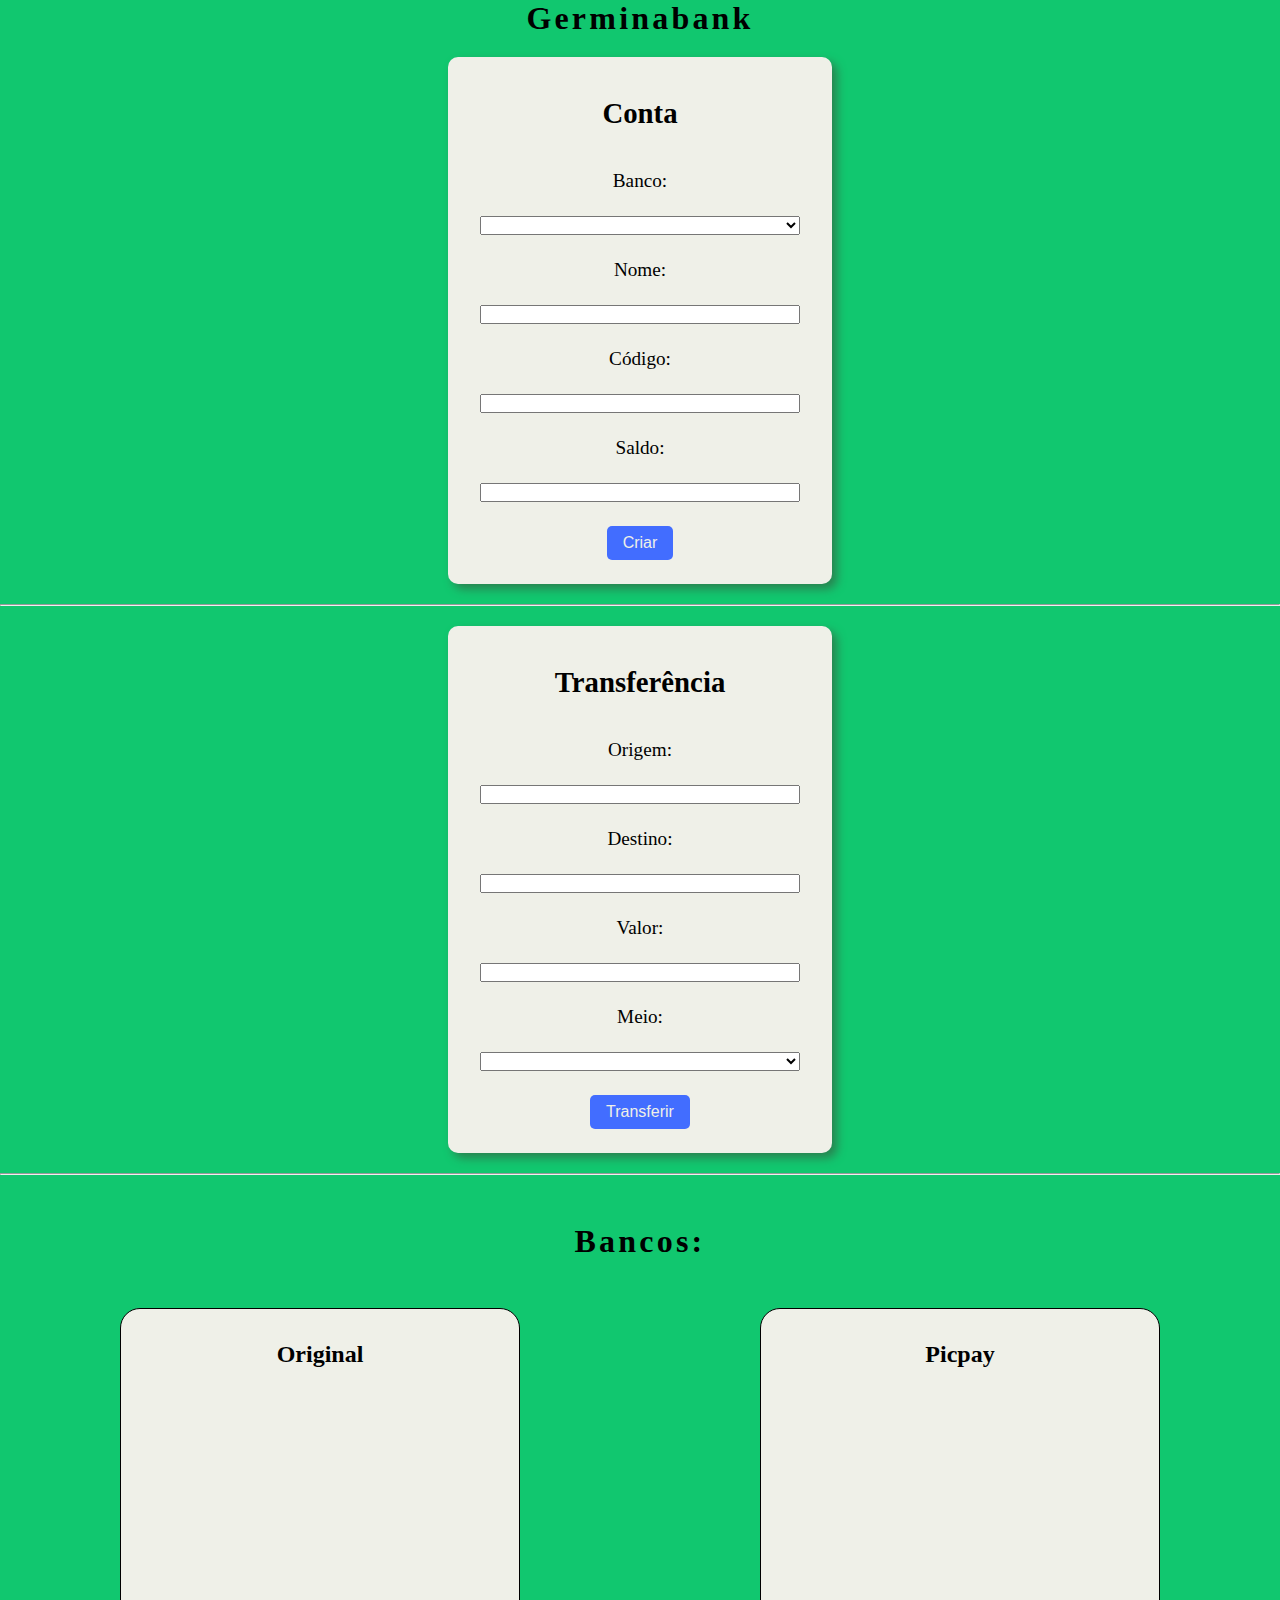
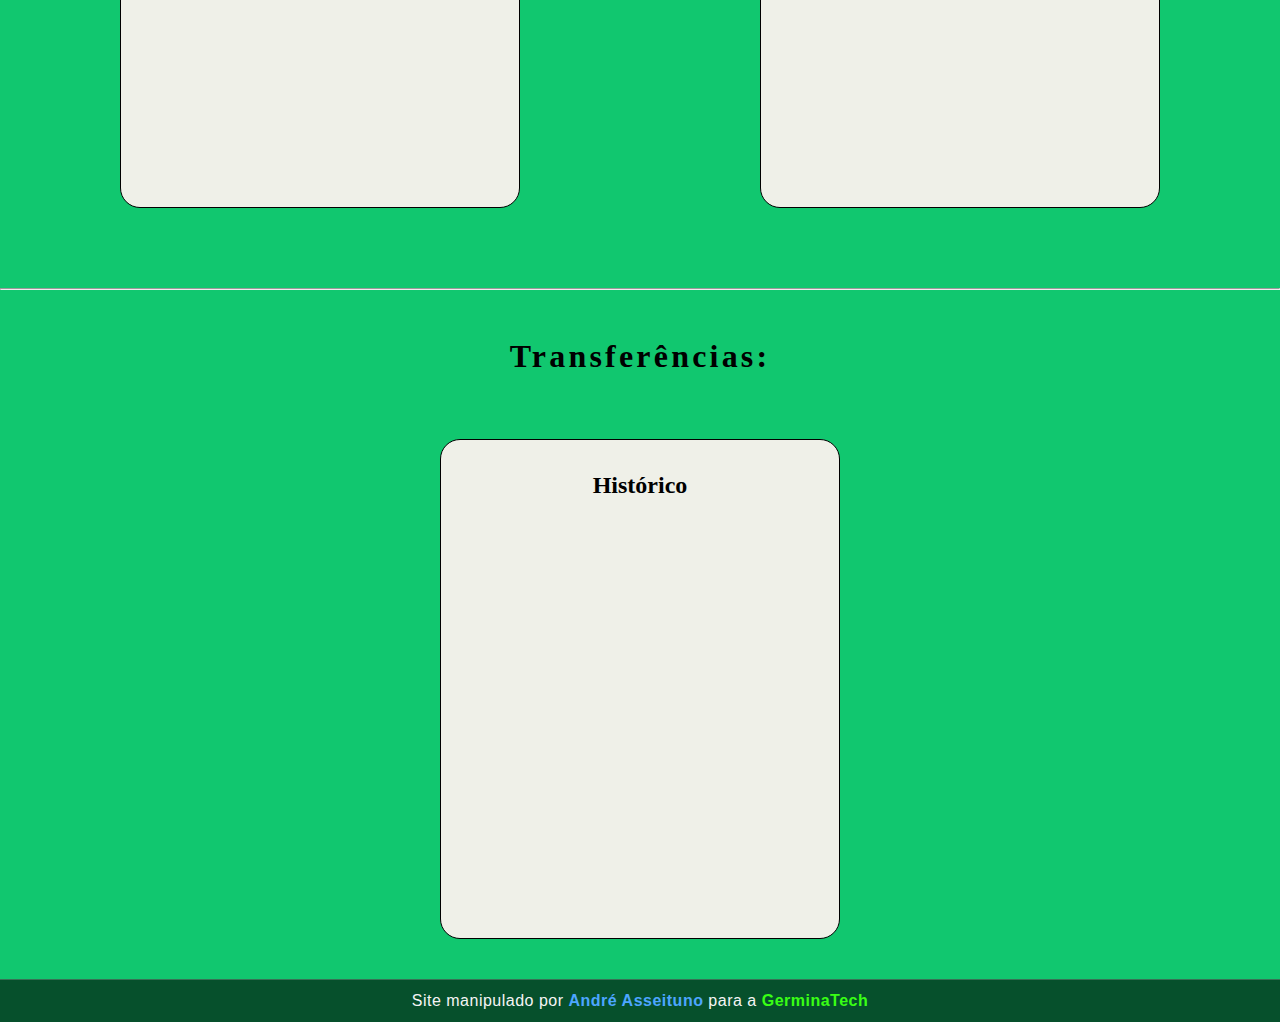
<file: Germinabank/index.html>
<!DOCTYPE html>
<html lang="pt-br">
  <head>
    <meta charset="UTF-8" />
    <meta http-equiv="X-UA-Compatible" content="IE=edge" />
    <meta name="viewport" content="width=device-width, initial-scale=1.0" />
    <title>Germinabank</title>
    <link rel="stylesheet" href="style.css" />
  </head>
  <body>
    <header>
      <h1>Germinabank</h1>
    </header>
    <main>
      <h2>Conta</h2>
      <label for="banco">Banco: </label>
      <select name="banco" id="banco">
        <option value=""></option>
        <option value="Original">Original</option>
        <option value="Picpay">Picpay</option>
      </select>
      <label for="name">Nome: </label>
      <input type="text" name="name" id="name" />
      <label for="number">Código: </label>
      <input type="number" name="number" id="number" />
      <label for="saldo">Saldo: </label>
      <input type="number" name="saldo" id="saldo" />
      <button onclick="criarConta()">Criar</button>
    </main>
    <hr />
    <article>
      <h2>Transferência</h2>
      <label for="conta_origem">Origem: </label>
      <input type="number" name="conta_origem" id="conta_origem" />
      <label for="conta_destino">Destino: </label>
      <input type="number" name="conta_destino" id="conta_destino" />
      <label for="valor">Valor: </label>
      <input type="number" name="valor" id="valor" />
      <label for="meio">Meio: </label>
      <select name="meio" id="meio">
        <option value=""></option>
        <option value="PIX">PIX</option>
        <option value="TED">TED</option>
        <option value="DOC">DOC</option>
      </select>
      <button onclick="transferir()">Transferir</button>
    </article>
    <hr />
    <h3>Bancos:</h3>
    <section id="resultado">
      <div>
        <h2>Original</h2>
        <ul id="lista-original">
          <li class="cb" id="oc1"></li>
          <li class="cb" id="oc2"></li>
          <li class="cb" id="oc3"></li>
          <li class="cb" id="oc4"></li>
          <li class="cb" id="oc5"></li>
          <li class="cb" id="oc6"></li>
          <li class="cb" id="oc7"></li>
          <li class="cb" id="oc8"></li>
          <li class="cb" id="oc9"></li>
          <li class="cb" id="oc10"></li>
          <li class="cb" id="oc11"></li>
          <li class="cb" id="oc12"></li>
          <li class="cb" id="oc13"></li>
          <li class="cb" id="oc14"></li>
          <li class="cb" id="oc15"></li>
          <li class="cb" id="oc16"></li>
          <li class="cb" id="oc17"></li>
          <li class="cb" id="oc18"></li>
          <li class="cb" id="oc19"></li>
          <li class="cb" id="oc20"></li>
        </ul>
      </div>
      <div>
        <h2>Picpay</h2>
        <ul id="lista-picpay">
          <li class="cb" id="pc1"></li>
          <li class="cb" id="pc2"></li>
          <li class="cb" id="pc3"></li>
          <li class="cb" id="pc4"></li>
          <li class="cb" id="pc5"></li>
          <li class="cb" id="pc6"></li>
          <li class="cb" id="pc7"></li>
          <li class="cb" id="pc8"></li>
          <li class="cb" id="pc9"></li>
          <li class="cb" id="pc10"></li>
          <li class="cb" id="pc11"></li>
          <li class="cb" id="pc12"></li>
          <li class="cb" id="pc13"></li>
          <li class="cb" id="pc14"></li>
          <li class="cb" id="pc15"></li>
          <li class="cb" id="pc16"></li>
          <li class="cb" id="pc17"></li>
          <li class="cb" id="pc18"></li>
          <li class="cb" id="pc19"></li>
          <li class="cb" id="pc20"></li>
        </ul>
      </div>
    </section>
    <hr />
    <h3>Transferências:</h3>
    <section id="transferencias">
      <div>
        <h2>Histórico</h2>
        <ul id="lista-historico">
          <li id="t1"></li>
          <li id="t2"></li>
          <li id="t3"></li>
          <li id="t4"></li>
          <li id="t5"></li>
          <li id="t6"></li>
          <li id="t7"></li>
          <li id="t8"></li>
          <li id="t9"></li>
          <li id="t10"></li>
          <li id="t11"></li>
          <li id="t12"></li>
          <li id="t13"></li>
          <li id="t14"></li>
          <li id="t15"></li>
          <li id="t16"></li>
          <li id="t17"></li>
          <li id="t18"></li>
          <li id="t19"></li>
          <li id="t20"></li>
        </ul>
      </div>
    </section>
        <footer
      style="
        background: rgba(0, 0, 0, 0.6);
        color: #f5f5f5;
        text-align: center;
        margin-top: 24px;
        padding: 12px;
        font-family: Arial, Helvetica, sans-serif;
        font-size: 16px;
        border-top: 1px solid rgba(255, 255, 255, 0.2);
        letter-spacing: 0.5px;
        border-radius: 8px 8  px 0 0;
      "
    >
      Site manipulado por
      <a
        href="https://github.com/andreasseituno-dev"
        target="_blank"
        style="
          text-decoration: none;
          color: #4da6ff;
          font-weight: bold;
          transition: color 0.3s ease;
        "
        onmouseover="this.style.color='#66ccff'"
        onmouseout="this.style.color='#4da6ff'"
        >André Asseituno</a
      >
      para a
      <a
        href="https://github.com/germinatech"
        target="_blank"
        style="
          text-decoration: none;
          color: #39ff14;
          font-weight: bold;
          transition: color 0.3s ease;
        "
        onmouseover="this.style.color='#66ff66'"
        onmouseout="this.style.color='#39ff14'"
        >GerminaTech</a
      >
    <script src="index.js" defer></script>
  </body>
</html>
</file>
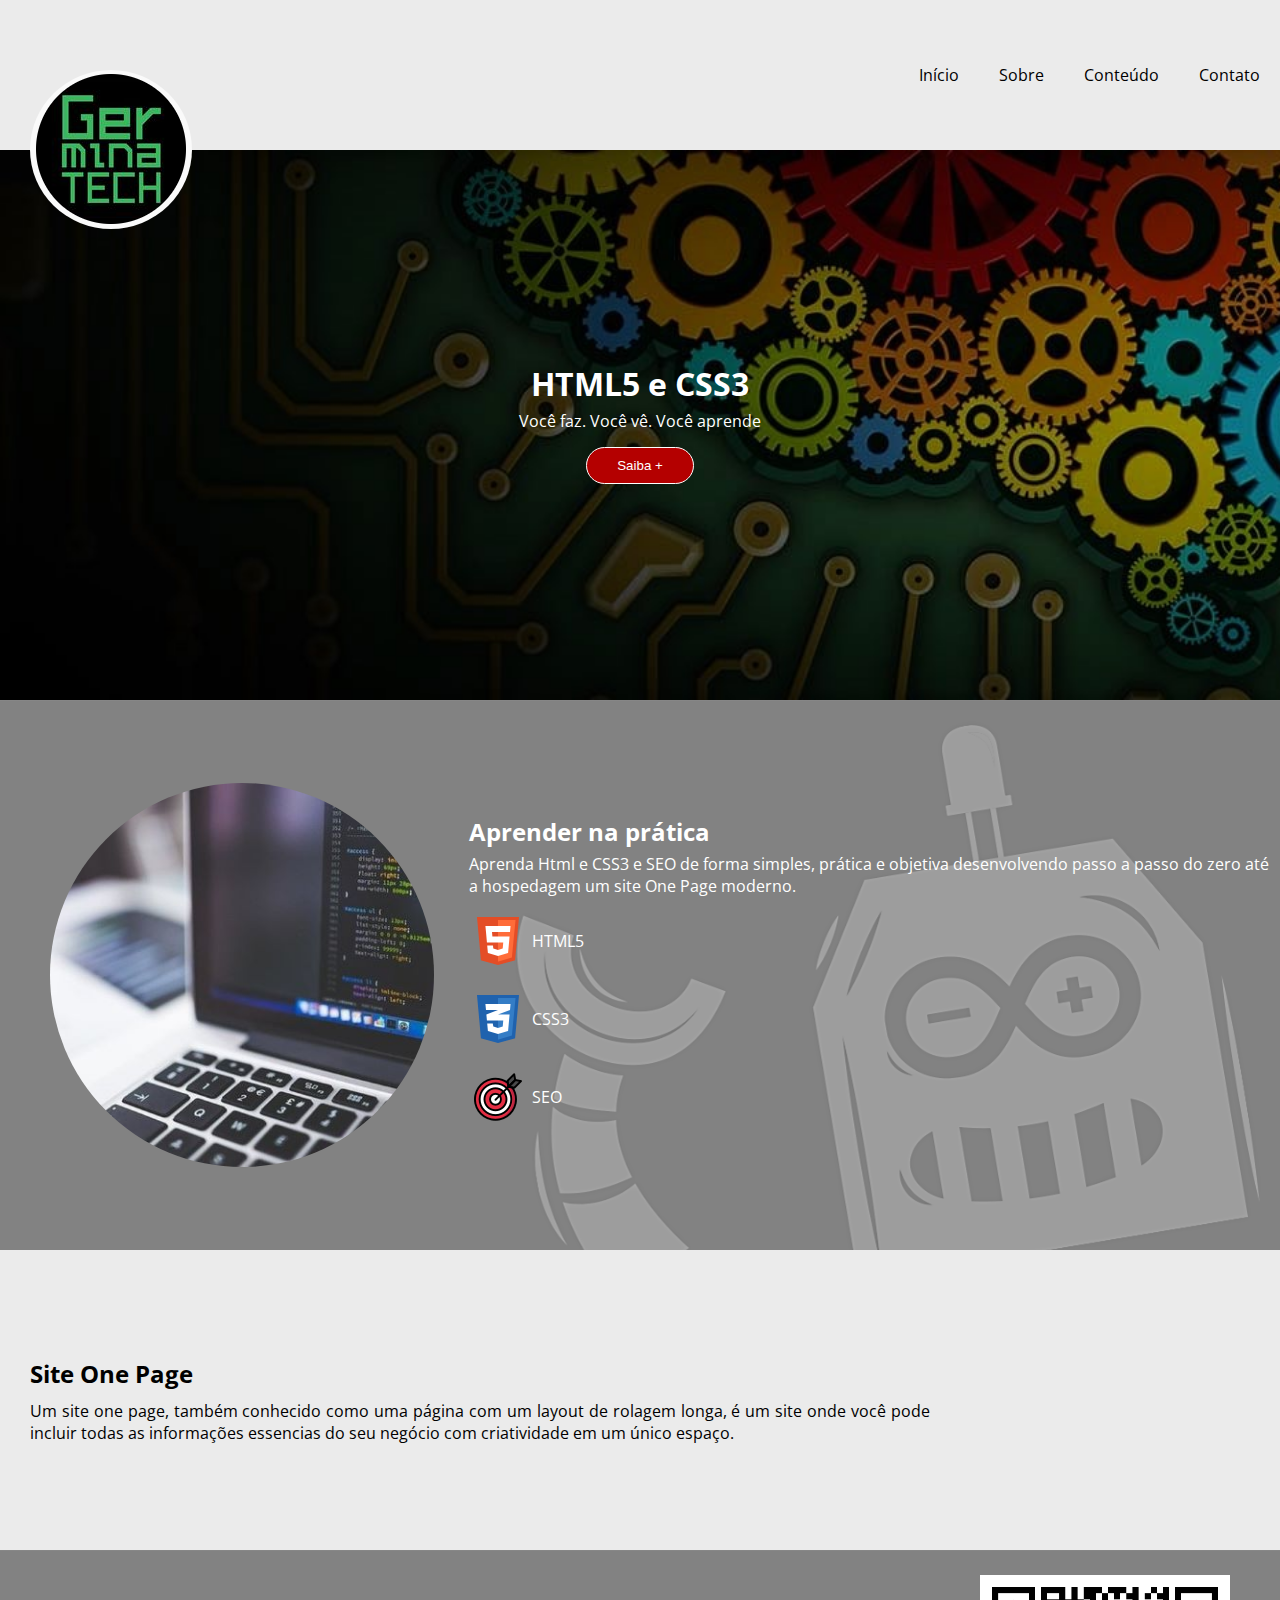
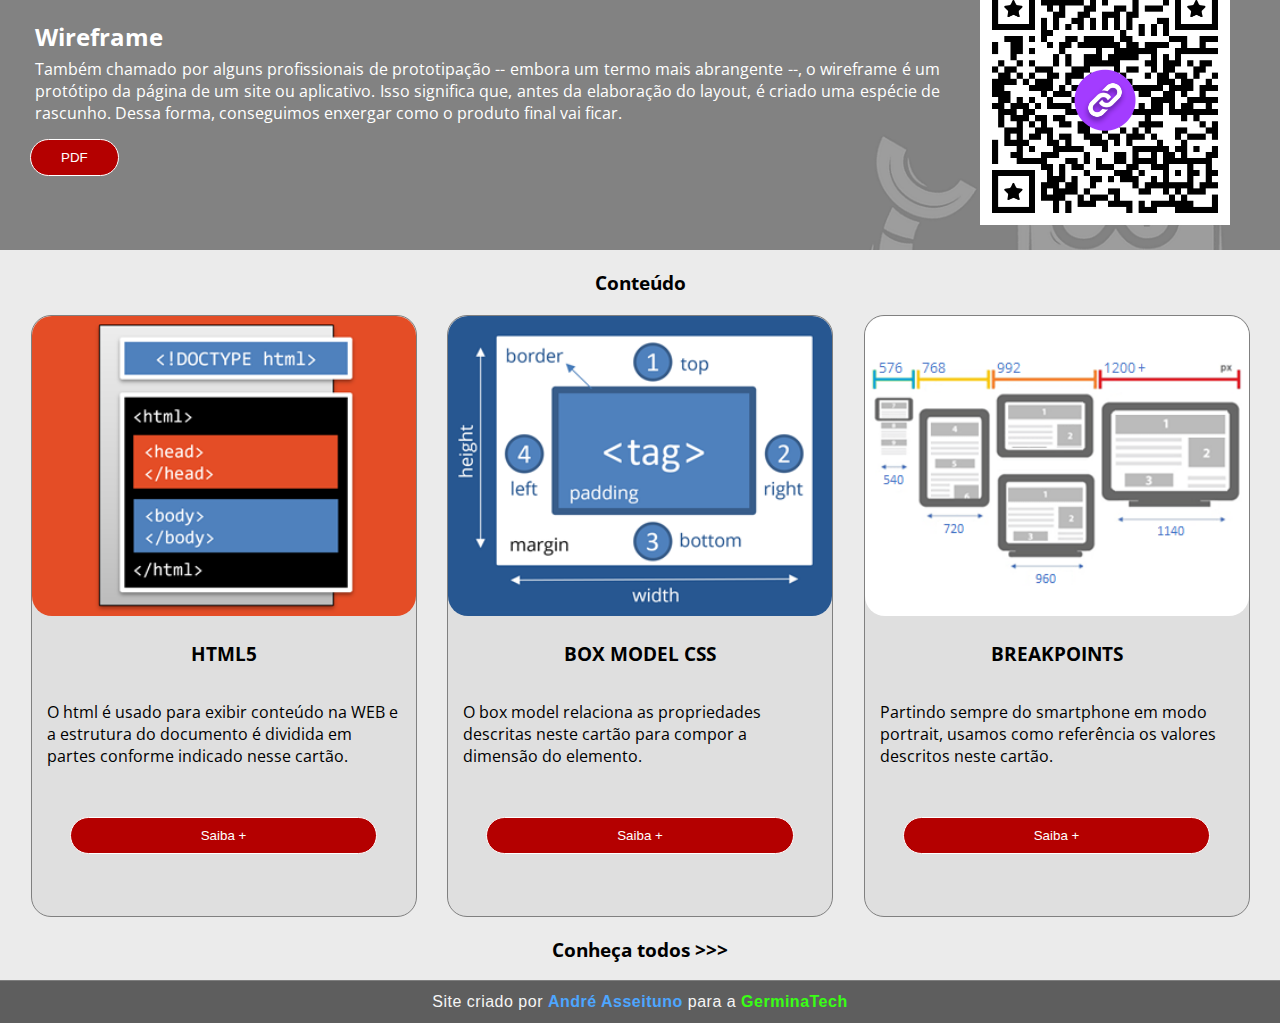
<file: Germinatech/index.html>
<!DOCTYPE html>
<html lang="pt-br">
  <head>
    <meta charset="UTF-8" />
    <meta http-equiv="X-UA-Compatible" content="IE=edge" />
    <meta name="viewport" content="width=device-width, initial-scale=1.0" />
    <title>Site_Germinatech</title>
    <link rel="stylesheet" href="style.css" />
    <link rel="shortcut icon" href="img/favicon.png" type="image/x-icon">
  </head>
  <body>
    <header>
      <menu>
        <li>Início</li>
        <li>Sobre</li>
        <li>Conteúdo</li>
        <li>Contato</li>
      </menu>
    </header>
    <main>
      <img id="logo" src="img/logo.png" alt="Logo do curso Germinatech" />
      <section id="inicio">
        <div>
          <h1>HTML5 e CSS3</h1>
          <p>Você faz. Você vê. Você aprende</p>
          <button>Saiba +</button>
        </div>
      </section>
      <section id="linguagens">
        <img
          src="img/html5css3.jpg"
          alt="computador com códigos"
          id="computador"
        />
        <div id="texto">
          <h2>Aprender na prática</h2>
          <p>
            Aprenda Html e CSS3 e SEO de forma simples, prática e objetiva desenvolvendo 
            passo a passo do zero até a hospedagem um site One Page moderno.
          </p>
          <div class="loguinhos">
            <img src="img/html5.png" alt="logo do html5" class="loguinhos" />
            <p>HTML5</p>
          </div>
          <div class="loguinhos">
            <img src="img/css3.png" alt="logo do CSS3" class="loguinhos" />
            <p>CSS3</p>
          </div>
          <div class="loguinhos">
            <img src="img/seo.png" alt="logo Seo" class="loguinhos" />
            <p>SEO</p>
          </div>
        </div>
      </section>
      <section id="pagina">
        <div class="texto">
          <h2>Site One Page</h2>
          <p>
            Um site one page, também conhecido como uma página com um layout 
            de rolagem longa, é um site onde você pode incluir todas as informações
             essencias do seu negócio com criatividade em um único espaço.
          </p>
        </div>
        <iframe
          width="280"
          height="155"
          src="https://www.youtube.com/embed/tFyHyxTwSPA"
          title="YouTube video player"
          frameborder="0"
          allow="accelerometer; autoplay; clipboard-write; encrypted-media; gyroscope; picture-in-picture"
          allowfullscreen
        ></iframe>
      </section>
      <section id="wire">
        <div class="texto">
          <h2>Wireframe</h2>
          <p>
            Também chamado por alguns profissionais de prototipação -- embora 
            um termo mais abrangente --, o wireframe é um protótipo da página 
            de um site ou aplicativo. Isso significa que, antes da elaboração 
            do layout, é criado uma espécie de rascunho. Dessa forma, conseguimos 
            enxergar como o produto final vai ficar.
          </p>
          <button>PDF</button>
        </div>
        <img src="img/qrcode.png" alt="qrcode" id="qrcode" />
      </section>
      <section id="conteudo">
        <h3>Conteúdo</h3>
        <article id="conjuntoEstruturas">
          <div class="estrutura">
            <img src="img/estruturahtml.png" alt="estrutura de um html" />
              <h3>Html5</h3>
              <p>
                O html é usado para exibir conteúdo na WEB e a estrutura do
                documento é dividida em partes conforme indicado nesse cartão.
              </p>
              <button>Saiba +</button>
          </div>
          <div class="estrutura">
            <img src="img/boxmodel.png" alt="modelo de Css" />
              <h3>Box Model Css</h3>
              <p>
                O box model relaciona as propriedades descritas neste cartão
                para compor a dimensão do elemento.
              </p>
            <button id="botao2">Saiba +</button>
          </div>
          <div class="estrutura">
            <img src="img/breakpoints.png" alt="breakpoints" />
              <h3>Breakpoints</h3>
              <p>
                Partindo sempre do smartphone em modo portrait, usamos como
                referência os valores descritos neste cartão.
              </p>
            <button id="botao3">Saiba +</button>
          </div>
        </article>
        <h3>Conheça todos >>></h3>
      </section>
    </main>
    <footer
      style="
        background: rgba(0, 0, 0, 0.6);
        color: #f5f5f5;
        text-align: center;
        margin-top: 80px;
        padding: 12px;
        font-family: Arial, Helvetica, sans-serif;
        font-size: 16px;
        border-top: 1px solid rgba(255, 255, 255, 0.2);
        letter-spacing: 0.5px;
        border-radius: 8px 8  px 0 0;
      "
    >
      Site criado por
      <a
        href="https://github.com/andreasseituno-dev"
        target="_blank"
        style="
          text-decoration: none;
          color: #4da6ff;
          font-weight: bold;
          transition: color 0.3s ease;
        "
        onmouseover="this.style.color='#66ccff'"
        onmouseout="this.style.color='#4da6ff'"
        >André Asseituno</a
      >
      para a
      <a
        href="https://github.com/germinatech"
        target="_blank"
        style="
          text-decoration: none;
          color: #39ff14;
          font-weight: bold;
          transition: color 0.3s ease;
        "
        onmouseover="this.style.color='#66ff66'"
        onmouseout="this.style.color='#39ff14'"
        >GerminaTech</a
      >
    </footer>
  </body>
</html>
</file>
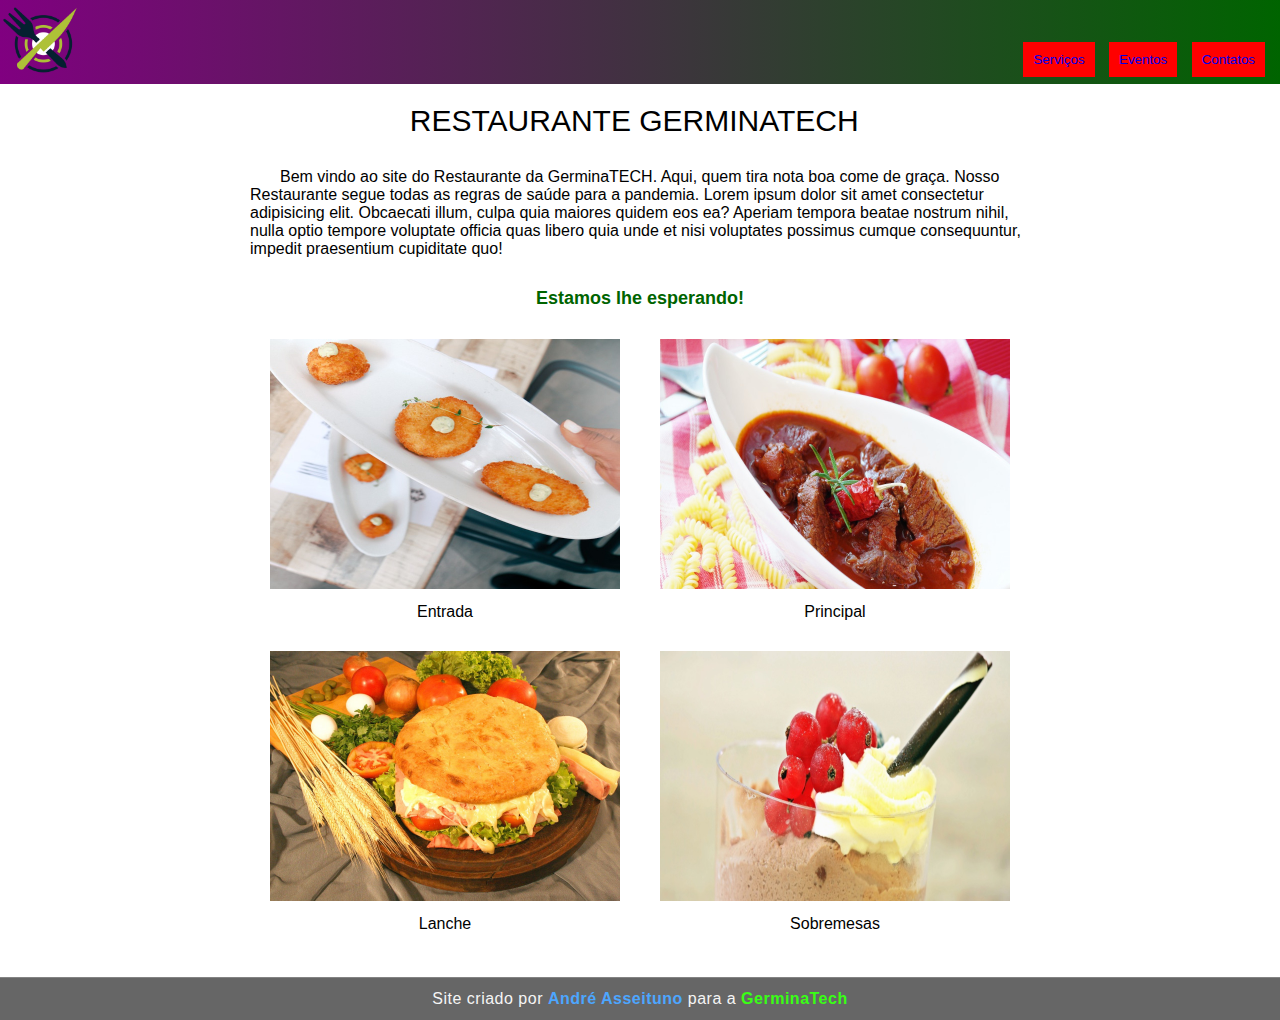
<file: Germinatech_Restaurant/index.html>
<!DOCTYPE html>
<html lang="pt-br">
  <head>
    <meta charset="UTF-8" />
    <meta http-equiv="X-UA-Compatible" content="IE=edge" />
    <meta name="viewport" content="width=device-width, initial-scale=1.0" />
    <title>Cardápio Volta as Férias</title>
    <link rel="stylesheet" href="style.css" />
  </head>
  <body>
    <header>
      <img
        src="Imagens/logo.png"
        alt="Logo do Restaurante Germinatech"
        id="logo"
      />
      <div id="botao">
        <button>
          <a href="#">
            <p class="botao">Serviços</p>
          </a>
        </button>
        <button>
          <a href="#">
            <p>Eventos</p>
          </a>
        </button>
        <button>
          <a href="#">
            <p>Contatos</p>
          </a>
        </button>
      </div>
    </header>

    <main>
      <h1>RESTAURANTE GERMINATECH</h1>
      <p id="p1">
        Bem vindo ao site do Restaurante da GerminaTECH. Aqui, quem tira nota
        boa come de graça. Nosso Restaurante segue todas as regras de saúde para
        a pandemia. Lorem ipsum dolor sit amet consectetur adipisicing elit.
        Obcaecati illum, culpa quia maiores quidem eos ea? Aperiam tempora
        beatae nostrum nihil, nulla optio tempore voluptate officia quas libero
        quia unde et nisi voluptates possimus cumque consequuntur, impedit
        praesentium cupiditate quo!
      </p>

      <h2>Estamos lhe esperando!</h2>

      <picture>
        <div id="entrada" class="container">
          <a href="SitesSecundarios/entrada.html" target="_blank"
            ><img src="Imagens/entrada.jpg" alt="prato de entrada"
          /></a>
          <p>Entrada</p>
        </div>
        <div id="principal" class="container">
          <a href="#" target="_blank"
            ><img src="Imagens/principal.jpg" alt="prato principal"
          /></a>
          <p>Principal</p>
        </div>
      </picture>
      <picture>
        <div id="lanche" class="container">
          <a href="SitesSecundarios/lanches.html" target="_blank"
            ><img src="Imagens/lanche.jpg" alt="prato de lanche"
          /></a>
          <p>Lanche</p>
        </div>
        <div id="sobremesa" class="container">
          <a href="SitesSecundarios/sobremesas.html" target="_blank"
            ><img src="Imagens/sobremesa.jpg" alt="prato de sobremesas"
          /></a>
          <p>Sobremesas</p>
        </div>
      </picture>
    </main>

    <footer
      style="
        background: rgba(0, 0, 0, 0.6);
        color: #f5f5f5;
        text-align: center;
        margin-top: 24px;
        padding: 12px;
        font-family: Arial, Helvetica, sans-serif;
        font-size: 16px;
        border-top: 1px solid rgba(255, 255, 255, 0.2);
        letter-spacing: 0.5px;
        border-radius: 8px 8  px 0 0;
      "
    >
      Site criado por
      <a
        href="https://github.com/andreasseituno-dev"
        target="_blank"
        style="
          text-decoration: none;
          color: #4da6ff;
          font-weight: bold;
          transition: color 0.3s ease;
        "
        onmouseover="this.style.color='#66ccff'"
        onmouseout="this.style.color='#4da6ff'"
        >André Asseituno</a
      >
      para a
      <a
        href="https://github.com/germinatech"
        target="_blank"
        style="
          text-decoration: none;
          color: #39ff14;
          font-weight: bold;
          transition: color 0.3s ease;
        "
        onmouseover="this.style.color='#66ff66'"
        onmouseout="this.style.color='#39ff14'"
        >GerminaTech</a
      >
    </footer>
  </body>
</html>
</file>
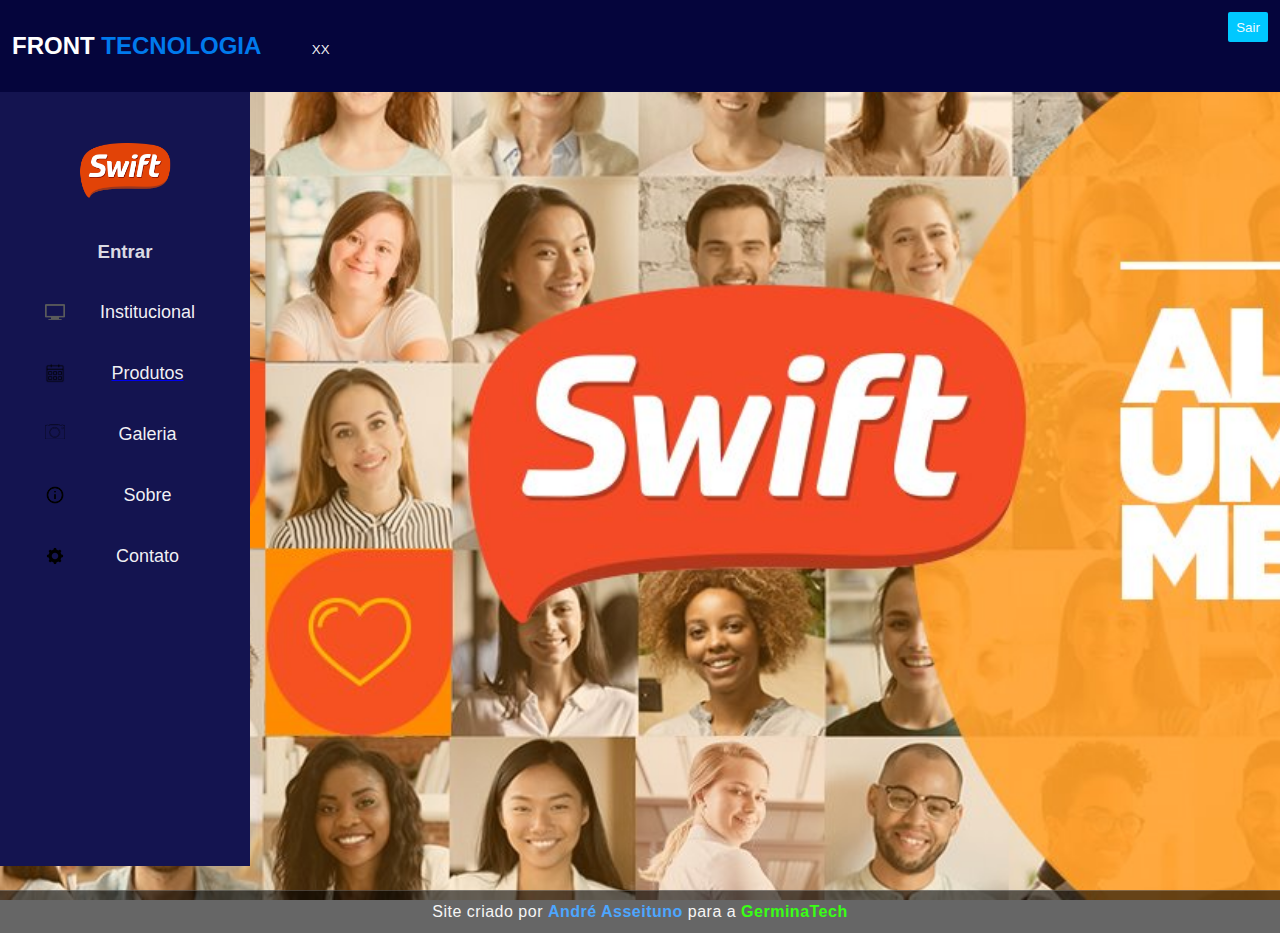
<file: Swift/index.html>
<!DOCTYPE html>
<html lang="pt-br">
  <head>
    <meta charset="UTF-8" />
    <meta http-equiv="X-UA-Compatible" content="IE=edge" />
    <meta name="viewport" content="width=device-width, initial-scale=1.0" />
    <title>Swift</title>
    <link rel="stylesheet" href="index.css" />
  </head>
  <body>
    <input type="checkbox" name="checkbox" id="checkbox" />
    <header>
      <h2>FRONT <strong>TECNOLOGIA</strong></h2>
      <button id="barras"><label for="checkbox">XX</label></button>
      <button id="sair">Sair</button>
    </header>
    <aside>
      <img src="Imagens/img-1.png" alt="logo Swift" id="swift" />
      <h3>Entrar</h3>
      <nav>
        <button>
          <img src="Imagens/computador.png" alt="computador" class="logo" />
          <span class="texto">Institucional</span>
        </button>
        <a href="/Site do Professor/index.html"
          ><button>
            <img src="Imagens/calendario.png" alt="calendario" class="logo" />
            <span class="texto">Produtos</span>
          </button></a
        >
        <button>
          <img
            src="Imagens/camera.webp"
            alt="Camera fotográfica"
            class="logo"
          />
          <span class="texto">Galeria</span>
        </button>
        <button>
          <img src="Imagens/circulo i.png" alt="Círculo com I" class="logo" />
          <span class="texto">Sobre</span>
        </button>
        <button>
          <img src="Imagens/engrenagem.png" alt="engrenagem" class="logo" />
          <span class="texto">Contato</span>
        </button>
      </nav>
    </aside>
    <footer
      style="
        background: rgba(0, 0, 0, 0.6);
        color: #f5f5f5;
        text-align: center;
        margin-top: 24px;
        padding: 12px;
        font-family: Arial, Helvetica, sans-serif;
        font-size: 16px;
        border-top: 1px solid rgba(255, 255, 255, 0.2);
        letter-spacing: 0.5px;
        border-radius: 8px 8  px 0 0;
      "
    >
      Site criado por
      <a
        href="https://github.com/andreasseituno-dev"
        target="_blank"
        style="
          text-decoration: none;
          color: #4da6ff;
          font-weight: bold;
          transition: color 0.3s ease;
        "
        onmouseover="this.style.color='#66ccff'"
        onmouseout="this.style.color='#4da6ff'"
        >André Asseituno</a
      >
      para a
      <a
        href="https://github.com/germinatech"
        target="_blank"
        style="
          text-decoration: none;
          color: #39ff14;
          font-weight: bold;
          transition: color 0.3s ease;
        "
        onmouseover="this.style.color='#66ff66'"
        onmouseout="this.style.color='#39ff14'"
        >GerminaTech</a
      >
    </footer>
  </body>
</html>
</file>
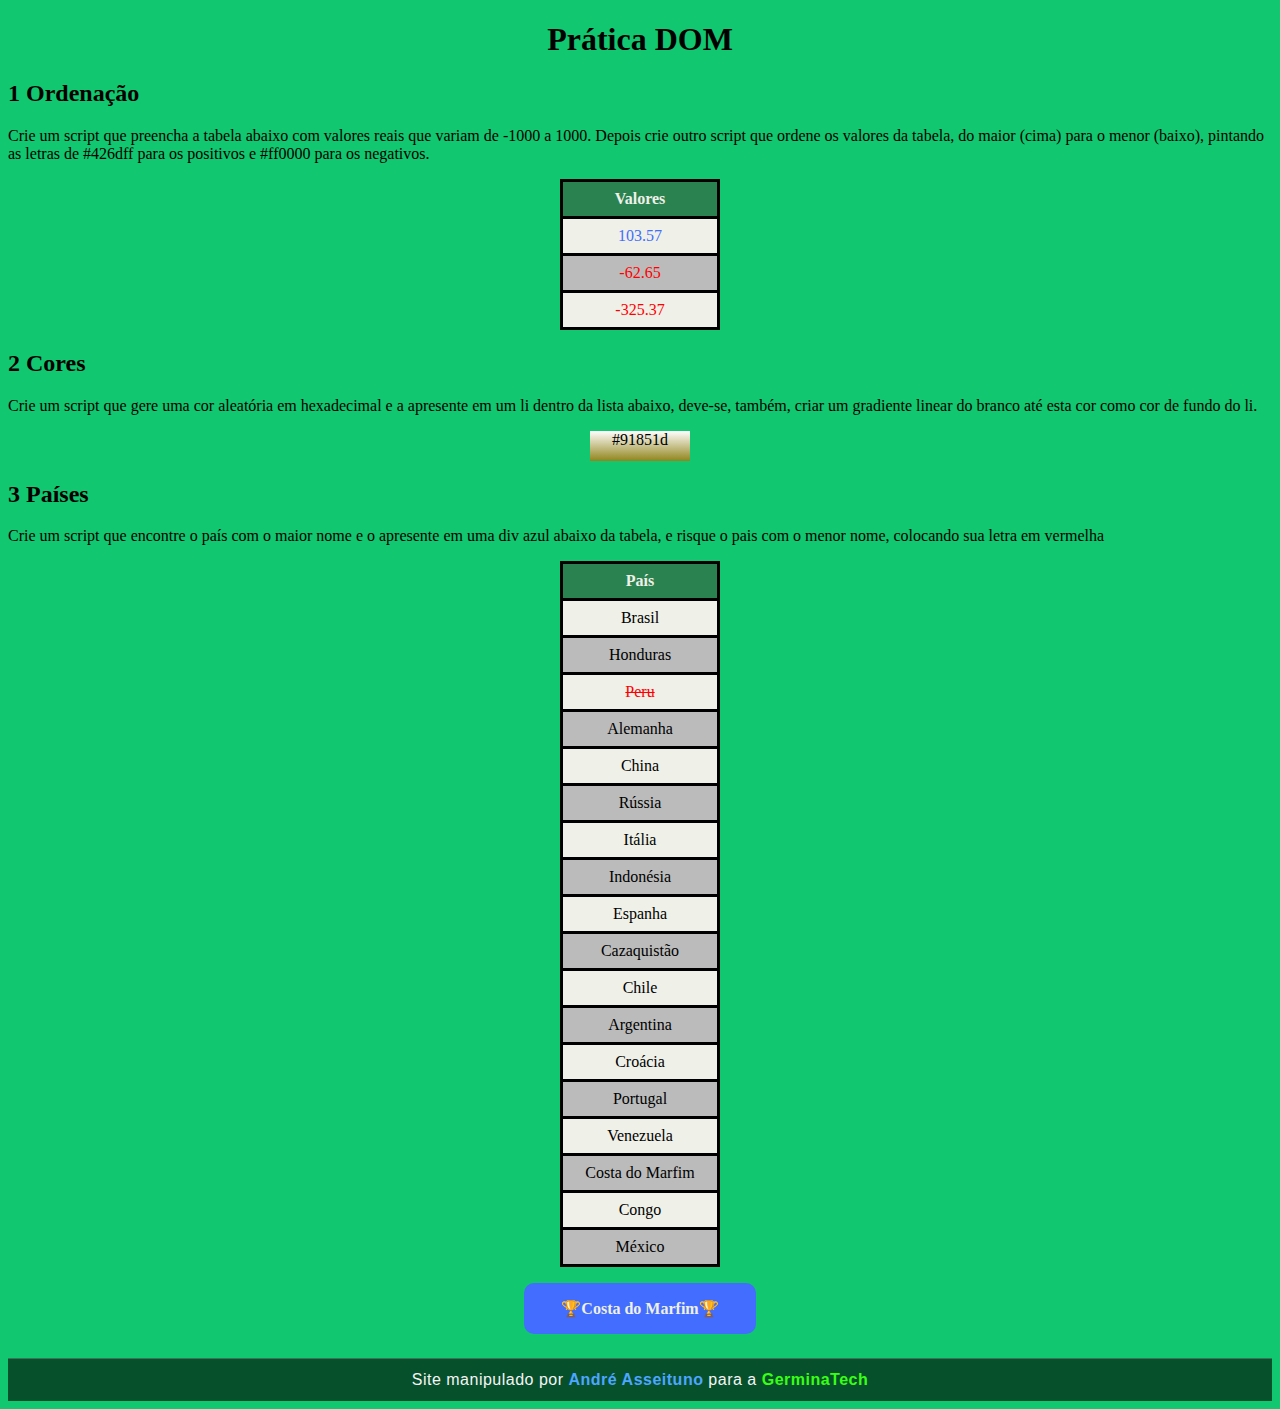
<file: Test_Dom/index.html>
<!DOCTYPE html>
<html lang="pt-br">
  <head>
    <meta charset="UTF-8" />
    <meta http-equiv="X-UA-Compatible" content="IE=edge" />
    <meta name="viewport" content="width=device-width, initial-scale=1.0" />
    <title>EX4DOM</title>
    <link rel="stylesheet" href="style.css" />
  </head>
  <body>
    <h1>Prática DOM</h1>
    <h2>1 Ordenação</h2>
    <p>
      Crie um script que preencha a tabela abaixo com valores reais que variam
      de -1000 a 1000. Depois crie outro script que ordene os valores da tabela,
      do maior (cima) para o menor (baixo), pintando as letras de #426dff para
      os positivos e #ff0000 para os negativos.
    </p>
    <table id="t1">
      <th>Valores</th>
      <tr>
        <td>00,00</td>
      </tr>
      <tr>
        <td>00,00</td>
      </tr>
      <tr>
        <td>00,00</td>
      </tr>
    </table>
    <div></div>
    <!-----------------Resposta do Exercício 1------------>

    <!-- script que sorteia valores e preenche a tabela -->
    <script src="sorteador-tabela.js"></script>

    <!-- script que ordena os valores da primeira tabela -->
    <script src="ordena-tabela.js"></script>

    <!---------------------------------------------------->
    <h2>2 Cores</h2>
    <p>
      Crie um script que gere uma cor aleatória em hexadecimal e a apresente em
      um li dentro da lista abaixo, deve-se, também, criar um gradiente linear
      do branco até esta cor como cor de fundo do li.
    </p>
    <ul id="lista-cores" style="list-style: none; padding: 0">
      <li>Elemento criado por mim</li>
    </ul>

    <!-----------------Resposta do Exercício 2------------>

    <!-- script para as cores -->
    <script src="cores.js"></script>

    <!---------------------------------------------------->

    <h2>3 Países</h2>
    <p>
      Crie um script que encontre o país com o maior nome e o apresente em uma
      div azul abaixo da tabela, e risque o pais com o menor nome, colocando sua
      letra em vermelha
    </p>
    <table id="t2">
      <th>País</th>
      <tr>
        <td>Brasil</td>
      </tr>
      <tr>
        <td>Honduras</td>
      </tr>
      <tr>
        <td>Peru</td>
      </tr>
      <tr>
        <td>Alemanha</td>
      </tr>
      <tr>
        <td>China</td>
      </tr>
      <tr>
        <td>Rússia</td>
      </tr>
      <tr>
        <td>Itália</td>
      </tr>
      <tr>
        <td>Indonésia</td>
      </tr>
      <tr>
        <td>Espanha</td>
      </tr>
      <tr>
        <td>Cazaquistão</td>
      </tr>
      <tr>
        <td>Chile</td>
      </tr>
      <tr>
        <td>Argentina</td>
      </tr>
      <tr>
        <td>Croácia</td>
      </tr>
      <tr>
        <td>Portugal</td>
      </tr>
      <tr>
        <td>Venezuela</td>
      </tr>
      <tr>
        <td>Costa do Marfim</td>
      </tr>
      <tr>
        <td>Congo</td>
      </tr>
      <tr>
        <td>México</td>
      </tr>
    </table>
    <div id="paisMaior"></div>

    <!-----------------Resposta do Exercício 3------------>
    <script src="paises.js"></script>
    <!---------------------------------------------------->

    <footer
      style="
        background: rgba(0, 0, 0, 0.6);
        color: #f5f5f5;
        text-align: center;
        margin-top: 24px;
        padding: 12px;
        font-family: Arial, Helvetica, sans-serif;
        font-size: 16px;
        border-top: 1px solid rgba(255, 255, 255, 0.2);
        letter-spacing: 0.5px;
        border-radius: 8px 8  px 0 0;
      "
    >
      Site manipulado por
      <a
        href="https://github.com/andreasseituno-dev"
        target="_blank"
        style="
          text-decoration: none;
          color: #4da6ff;
          font-weight: bold;
          transition: color 0.3s ease;
        "
        onmouseover="this.style.color='#66ccff'"
        onmouseout="this.style.color='#4da6ff'"
        >André Asseituno</a
      >
      para a
      <a
        href="https://github.com/germinatech"
        target="_blank"
        style="
          text-decoration: none;
          color: #39ff14;
          font-weight: bold;
          transition: color 0.3s ease;
        "
        onmouseover="this.style.color='#66ff66'"
        onmouseout="this.style.color='#39ff14'"
        >GerminaTech</a
      >
    </footer>
  </body>
</html>
</file>
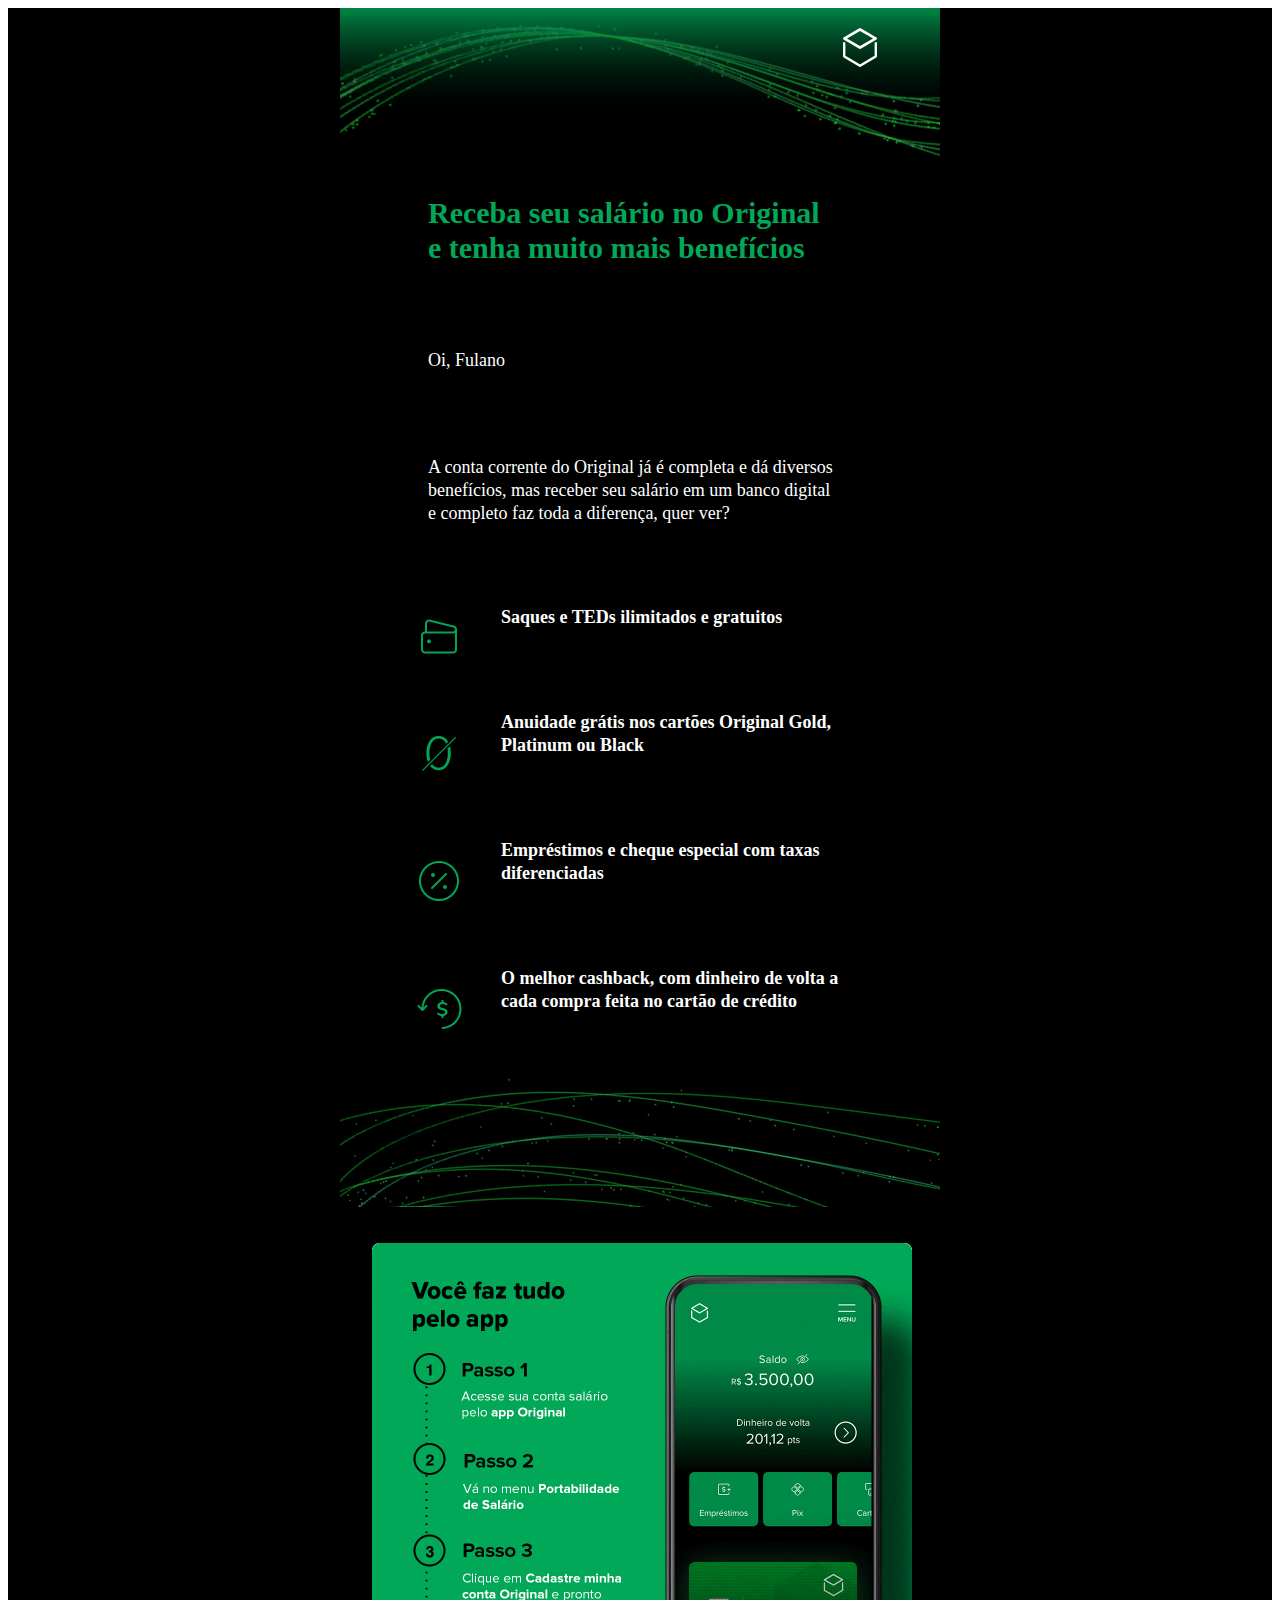
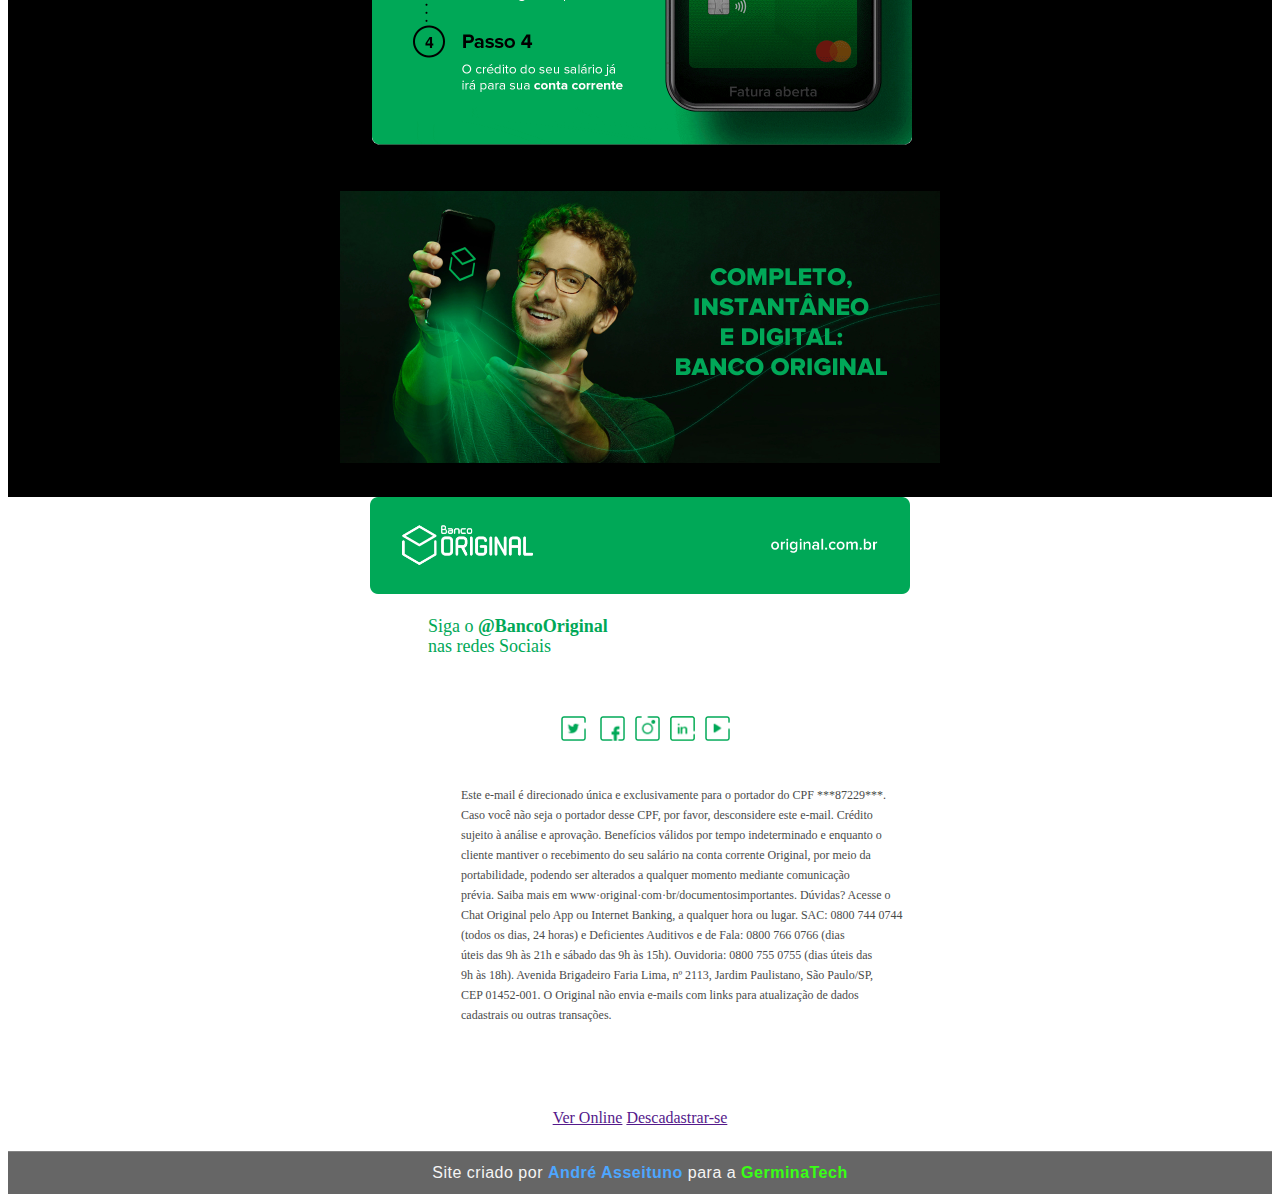
<file: BancoOriginal/Site/index.html>
<!DOCTYPE html>
<html lang="pt-br">
  <head>
    <meta charset="UTF-8" />
    <meta http-equiv="X-UA-Compatible" content="IE=edge" />
    <meta
      name="viewport"
      content="width=
    , initial-scale=1.0"
    />
    <title>Desafio Banco</title>
    <link rel="stylesheet" href="style.css" />
  </head>
  <body>
    <div id="fundo">
      <div>
        <img id="capa1" src="../Imagens/header.jpg" alt="" />
      </div>

      <div>
        <h1>
          Receba seu salário no Original <br />
          e tenha muito mais benefícios
        </h1>
      </div>

      <div>
        <p id="oi">Oi, Fulano</p>
      </div>

      <div>
        <p id="p1">
          A conta corrente do Original já é completa e dá diversos <br />
          benefícios, mas receber seu salário em um banco digital <br />
          e completo faz toda a diferença, quer ver?
        </p>
      </div>

      <table>
        <tr>
          <td><img class="logo" src="../Imagens/carteira.png" /></td>
          <td><p class="linha">Saques e TEDs ilimitados e gratuitos</p></td>
        </tr>
        <tr>
          <td><img class="logo" src="../Imagens/tarifa_zero.png" /></td>
          <td>
            <p class="linha">
              Anuidade grátis nos cartões Original Gold, <br />
              Platinum ou Black
            </p>
          </td>
        </tr>
        <tr>
          <td><img class="logo" src="../Imagens/tarifa.png" /></td>
          <td>
            <p class="linha">
              Empréstimos e cheque especial com taxas <br />
              diferenciadas
            </p>
          </td>
        </tr>
        <tr>
          <td><img class="logo" src="../Imagens/cashback.png" /></td>
          <td>
            <p class="linha">
              O melhor cashback, com dinheiro de volta a <br />
              cada compra feita no cartão de crédito
            </p>
          </td>
        </tr>
      </table>
      <div><img id="linhas" src="../Imagens/top.jpg" /></div>
      <div><img id="app" src="../Imagens/portabilidade.gif" /></div>
      <img id="completo" src="../Imagens/completo.jpg" />
    </div>
    <div><img id="capa2" src="../Imagens/footer.png" /></div>

    <span
      ><p id="textoP">
        Siga o <strong>@BancoOriginal<br /> </strong>nas redes Sociais
      </p></span
    ><span><img src="../Imagens/twitter.png" class="logozinho" /></span>
    <span><img src="../Imagens/face.png" alt="" class="logozinho" /></span
    ><span><img src="../Imagens/insta.png" alt="" class="logozinho" /></span
    ><span><img src="../Imagens/lkdin.png" alt="" class="logozinho" /></span
    ><span><img src="../Imagens/ytb.png" alt="" class="logozinho" /></span>

    <div>
      <p id="textoG">
        Este e-mail é direcionado única e exclusivamente para o portador do CPF
        ***87229***.<br />
        Caso você não seja o portador desse CPF, por favor, desconsidere este
        e-mail. Crédito <br />
        sujeito à análise e aprovação. Benefícios válidos por tempo
        indeterminado e enquanto o <br />
        cliente mantiver o recebimento do seu salário na conta corrente
        Original, por meio da <br />
        portabilidade, podendo ser alterados a qualquer momento mediante
        comunicação <br />
        prévia. Saiba mais em www·original·com·br/documentosimportantes.
        Dúvidas? Acesse o <br />
        Chat Original pelo App ou Internet Banking, a qualquer hora ou lugar.
        SAC: 0800 744 0744 <br />
        (todos os dias, 24 horas) e Deficientes Auditivos e de Fala: 0800 766
        0766 (dias <br />
        úteis das 9h às 21h e sábado das 9h às 15h). Ouvidoria: 0800 755 0755
        (dias úteis das <br />
        9h às 18h). Avenida Brigadeiro Faria Lima, nº 2113, Jardim Paulistano,
        São Paulo/SP,<br />
        CEP 01452-001. O Original não envia e-mails com links para atualização
        de dados <br />
        cadastrais ou outras transações.
      </p>
    </div>

    <span><a href="">Ver Online</a></span>
    <span><a href="">Descadastrar-se</a></span>

    <footer
      style="
        background: rgba(0, 0, 0, 0.6);
        color: #f5f5f5;
        text-align: center;
        margin-top: 24px;
        padding: 12px;
        font-family: Arial, Helvetica, sans-serif;
        font-size: 16px;
        border-top: 1px solid rgba(255, 255, 255, 0.2);
        letter-spacing: 0.5px;
        border-radius: 8px 8  px 0 0;
      "
    >
      Site criado por
      <a
        href="https://github.com/andreasseituno-dev"
        target="_blank"
        style="
          text-decoration: none;
          color: #4da6ff;
          font-weight: bold;
          transition: color 0.3s ease;
        "
        onmouseover="this.style.color='#66ccff'"
        onmouseout="this.style.color='#4da6ff'"
        >André Asseituno</a
      >
      para a
      <a
        href="https://github.com/germinatech"
        target="_blank"
        style="
          text-decoration: none;
          color: #39ff14;
          font-weight: bold;
          transition: color 0.3s ease;
        "
        onmouseover="this.style.color='#66ff66'"
        onmouseout="this.style.color='#39ff14'"
        >GerminaTech</a
      >
    </footer>
  </body>
</html>
</file>
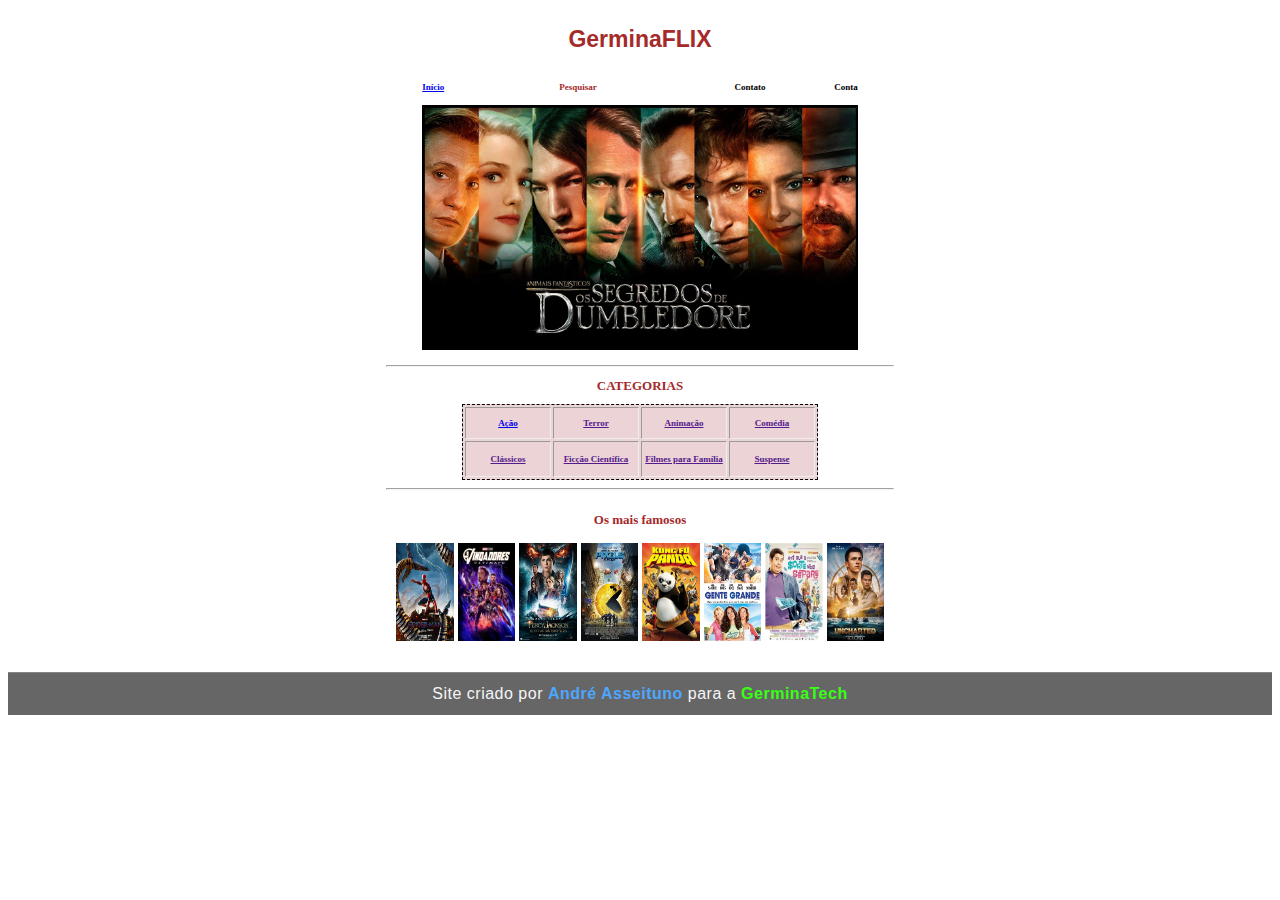
<file: GerminaFlix/parteFinal/index.html>
<!DOCTYPE html>
<html lang="pt-br">
  <head>
    <meta charset="UTF-8" />
    <meta http-equiv="X-UA-Compatible" content="IE=edge" />
    <meta name="viewport" content="width=device-width, initial-scale=1.0" />
    <title>Desafio de DS1</title>

    <link rel="icon" , href="../icone.png" />
    <link rel="stylesheet" , href="style.css" />
  </head>
  <body>
    <table>
      <tr>
        <th colspan="4"><h1>GerminaFLIX</h1></th>
      </tr>
      <tr>
        <th class="inicio">
          <a href="#Início"><p>Início</p></a>
        </th>
        <th class="pesquisar"><p>Pesquisar</p></th>
        <th class="contato"><p>Contato</p></th>
        <th class="conta"><p>Conta</p></th>
      </tr>
      <tr>
        <td colspan=" 4">
          <img class="imagenzona" src="../animais.png" alt="capa" />
        </td>
      </tr>
    </table>

    <hr />

    <h2>CATEGORIAS</h2>

    <table class="tabela_das_categorias" border="1">
      <tr>
        <td class="td_das_categorias">
          <a href="../ação.html" target="_blank"
            ><strong><p>Ação</p> </strong></a
          >
        </td>
        <td class="td_das_categorias">
          <a href="" target="_blank"
            ><strong><p>Terror</p></strong></a
          >
        </td>
        <td class="td_das_categorias">
          <a href="" target="_blank"
            ><strong><p>Animação</p></strong></a
          >
        </td>
        <td class="td_das_categorias">
          <a href="" target="_blank"
            ><strong><p>Comédia</p></strong></a
          >
        </td>
      </tr>
      <tr class="tr2_das_categorias">
        <td>
          <a href="" target="_blank"
            ><strong><p>Clássicos</p></strong></a
          >
        </td>
        <td>
          <a href="" target="_blank"
            ><strong><p>Ficção Científica</p></strong></a
          >
        </td>
        <td>
          <a href="" target="_blank"
            ><strong><p>Filmes para Família</p></strong></a
          >
        </td>
        <td>
          <a href="" target="_blank"
            ><strong><p>Suspense</p></strong></a
          >
        </td>
      </tr>
    </table>

    <hr />

    <table>
      <tr>
        <th colspan="8"><h2>Os mais famosos</h2></th>
      </tr>
      <tr>
        <td>
          <img
            class="imagenzinhas"
            src="../aranha.jpg"
            alt="filme homem-aranha"
          />
        </td>
        <td>
          <img
            class="imagenzinhas"
            src="../vingadores.webp"
            alt="filme Vingadores"
          />
        </td>
        <td>
          <img
            class="imagenzinhas"
            src="../percyjackson.png"
            alt="filme percyjackson"
          />
        </td>
        <td>
          <img class="imagenzinhas" src="../pixels.png" alt="filme pixels" />
        </td>
        <td>
          <img
            class="imagenzinhas"
            src="../panda.png"
            alt="filme kung fu panda"
          />
        </td>
        <td>
          <img
            class="imagenzinhas"
            src="../gente-grande.png"
            alt="filme gente grande"
          />
        </td>
        <td>
          <img
            class="imagenzinhas"
            src="../sorte.png"
            alt="filme Até que a sorte nos separe"
          />
        </td>
        <td>
          <img
            class="imagenzinhas"
            src="../uncharted.png"
            alt="filme uncharted"
          />
        </td>
      </tr>
    </table>
    <footer
      style="
        background: rgba(0, 0, 0, 0.6);
        color: #f5f5f5;
        text-align: center;
        margin-top: 24px;
        padding: 12px;
        font-family: Arial, Helvetica, sans-serif;
        font-size: 16px;
        border-top: 1px solid rgba(255, 255, 255, 0.2);
        letter-spacing: 0.5px;
        border-radius: 8px 8  px 0 0;
      "
    >
      Site criado por
      <a
        href="https://github.com/andreasseituno-dev"
        target="_blank"
        style="
          text-decoration: none;
          color: #4da6ff;
          font-weight: bold;
          transition: color 0.3s ease;
        "
        onmouseover="this.style.color='#66ccff'"
        onmouseout="this.style.color='#4da6ff'"
        >André Asseituno</a
      >
      para a
      <a
        href="https://github.com/germinatech"
        target="_blank"
        style="
          text-decoration: none;
          color: #39ff14;
          font-weight: bold;
          transition: color 0.3s ease;
        "
        onmouseover="this.style.color='#66ff66'"
        onmouseout="this.style.color='#39ff14'"
        >GerminaTech</a
      >
    </footer>
  </body>
</html>
</file>
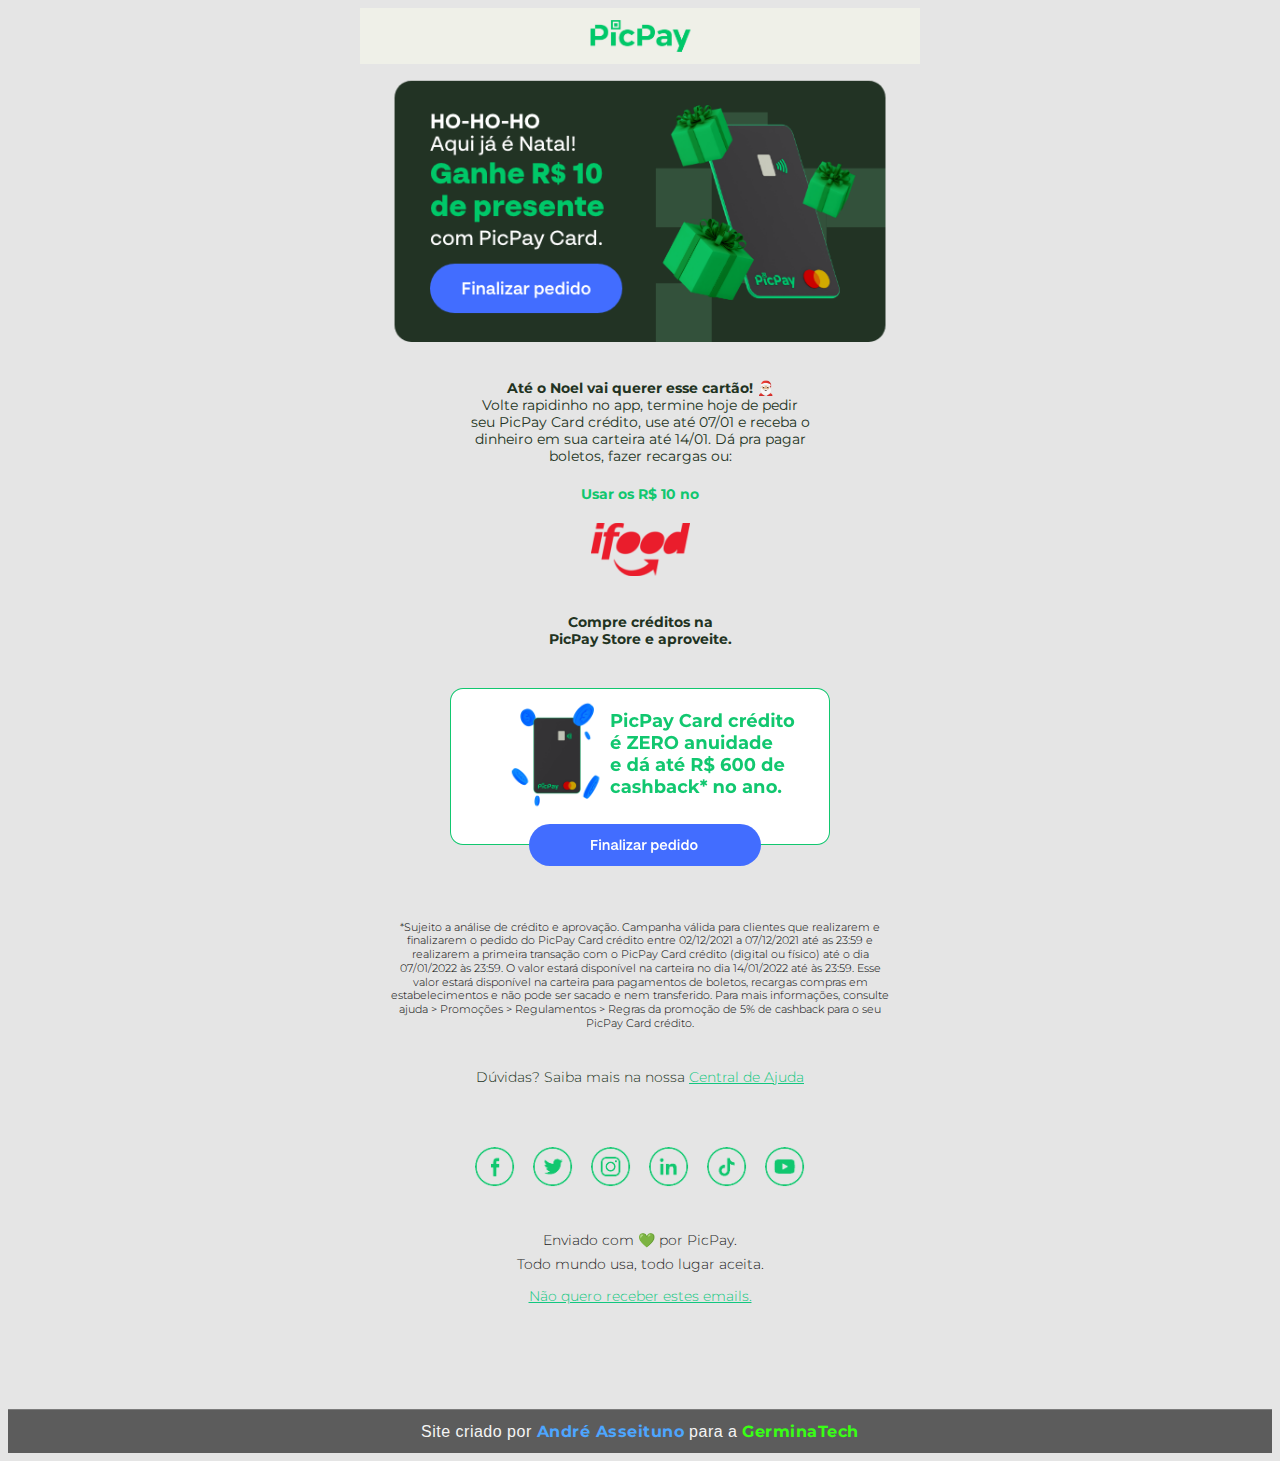
<file: PicPay_Christmas/Site/index.html>
<!DOCTYPE html>
<html lang="pt-br">
  <head>
    <meta charset="UTF-8" />
    <meta http-equiv="X-UA-Compatible" content="IE=edge" />
    <meta name="viewport" content="width=device-width, initial-scale=1.0" />
    <title>Desafio PicPay</title>
    <link rel="stylesheet" href="style.css" />
  </head>
  <body>
    <img src="../Imagens/im1.png" alt="capa da PicPay" id="capa" />

    <p id="p1">
      <span class="strong">Até o Noel vai querer esse cartão! 🎅🏼</span>
      <br />Volte rapidinho no app, termine hoje de pedir <br />
      seu PicPay Card crédito, use até 07/01 e receba o <br />
      dinheiro em sua carteira até 14/01. Dá pra pagar <br />boletos, fazer
      recargas ou:
    </p>

    <p id="mensagem1" class="strong">Usar os R$ 10 no</p>

    <img src="../Imagens/im2.png" alt="logo do ifood" id="ifood" />

    <p id="mensagem2" class="strong">
      Compre créditos na <br />PicPay Store e aproveite.
    </p>

    <img
      src="../Imagens/im3.png"
      alt="cartão de crédito	da PicPay"
      id="cartao"
    />

    <p id="p2">
      *Sujeito a análise de crédito e aprovação. Campanha válida para clientes
      que realizarem e <br />
      finalizarem o pedido do PicPay Card crédito entre 02/12/2021 a 07/12/2021
      até as 23:59 e <br />
      realizarem a primeira transação com o PicPay Card crédito (digital ou
      físico) até o dia <br />
      07/01/2022 às 23:59. O valor estará disponível na carteira no dia
      14/01/2022 até às 23:59. Esse <br />
      valor estará disponível na carteira para pagamentos de boletos, recargas
      compras em <br />
      estabelecimentos e não pode ser sacado e nem transferido. Para mais
      informações, consulte <br />
      ajuda > Promoções > Regulamentos > Regras da promoção de 5% de cashback
      para o seu <br />PicPay Card crédito.
    </p>

    <p id="p3">
      Dúvidas? Saiba mais na nossa
      <a href="https://meajuda.picpay.com/hc/pt-br" target="_blank">
        Central de Ajuda</a
      >
    </p>

    <table>
      <tr>
        <td>
          <img src="../Imagens/face.png" alt="logo facebook" class="logo" />
        </td>
        <td>
          <img src="../Imagens/twitter.png" alt="logo twitter" class="logo" />
        </td>
        <td>
          <img src="../Imagens/insta.png" alt="logo instagram" class="logo" />
        </td>
        <td>
          <img src="../Imagens/link.png" alt="loco in" class="logo" />
        </td>
        <td>
          <img src="../Imagens/tiktok.png" alt="logo tik tok" class="logo" />
        </td>
        <td>
          <img src="../Imagens/ytb.png" alt="logo youtube" class="logo" />
        </td>
      </tr>
    </table>

    <p id="p4">
      Enviado com 💚 por PicPay.<br />
      Todo mundo usa, todo lugar aceita.
    </p>

    <p id="p5">
      <a
        href="https://cdn.mxpnl.com/engage/unsubscribe/done/index.html"
        target="_blank"
        >Não quero receber estes emails.</a
      >
    </p>
    <footer
      style="
        background: rgba(0, 0, 0, 0.6);
        color: #f5f5f5;
        text-align: center;
        margin-top: 24px;
        padding: 12px;
        font-family: Arial, Helvetica, sans-serif;
        font-size: 16px;
        border-top: 1px solid rgba(255, 255, 255, 0.2);
        letter-spacing: 0.5px;
        border-radius: 8px 8  px 0 0;
      "
    >
      Site criado por
      <a
        href="https://github.com/andreasseituno-dev"
        target="_blank"
        style="
          text-decoration: none;
          color: #4da6ff;
          font-weight: bold;
          transition: color 0.3s ease;
        "
        onmouseover="this.style.color='#66ccff'"
        onmouseout="this.style.color='#4da6ff'"
        >André Asseituno</a
      >
      para a
      <a
        href="https://github.com/germinatech"
        target="_blank"
        style="
          text-decoration: none;
          color: #39ff14;
          font-weight: bold;
          transition: color 0.3s ease;
        "
        onmouseover="this.style.color='#66ff66'"
        onmouseout="this.style.color='#39ff14'"
        >GerminaTech</a
      >
    </footer>
  </body>
</html>
</file>
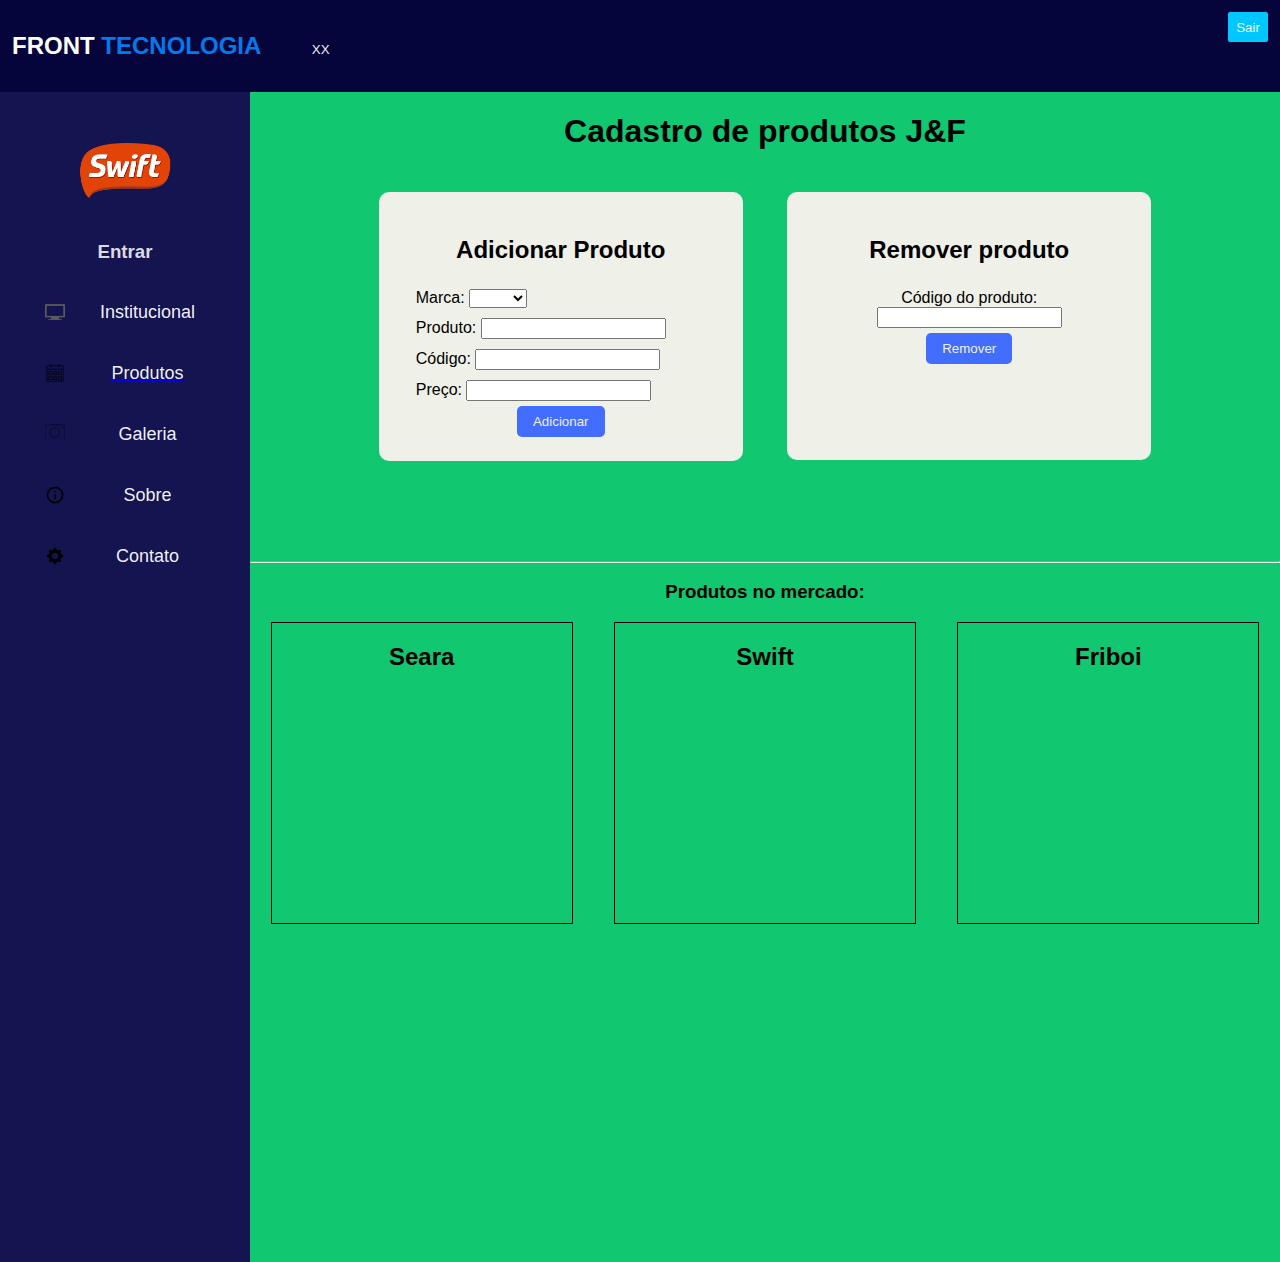
<file: Swift/Site do Professor/index.html>
<!DOCTYPE html>
<html lang="pt-br">
  <head>
    <meta charset="UTF-8" />
    <meta http-equiv="X-UA-Compatible" content="IE=edge" />
    <meta name="viewport" content="width=device-width, initial-scale=1.0" />
    <title>Produtos</title>
    <link rel="stylesheet" href="style.css" />
  </head>
  <body>
    <input type="checkbox" name="checkbox" id="checkbox" />
    <header>
      <h2 id="titulo">FRONT <strong>TECNOLOGIA</strong></h2>
      <button id="barras"><label for="checkbox">XX</label></button>
      <a href="../index.html"><button id="sair">Sair</button></a>
    </header>
    <aside>
      <img src="../Imagens/img-1.png" alt="logo Swift" id="swift" />
      <h3 id="entrar">Entrar</h3>
      <nav>
        <button>
          <img src="../Imagens/computador.png" alt="computador" class="logo" />
          <span class="texto">Institucional</span>
        </button>
        <a href="/Site do Professor/index.html"
          ><button>
            <img
              src="../Imagens/calendario.png"
              alt="calendario"
              class="logo"
            />
            <span class="texto">Produtos</span>
          </button></a
        >
        <button>
          <img
            src="../Imagens/camera.webp"
            alt="Camera fotográfica"
            class="logo"
          />
          <span class="texto">Galeria</span>
        </button>
        <button>
          <img
            src="../Imagens/circulo i.png"
            alt="Círculo com I"
            class="logo"
          />
          <span class="texto">Sobre</span>
        </button>
        <button>
          <img src="../Imagens/engrenagem.png" alt="engrenagem" class="logo" />
          <span class="texto">Contato</span>
        </button>
      </nav>
    </aside>
    <div id="espacamento">
      <h1>Cadastro de produtos J&F</h1>
      <div id="centro">
        <main>
          <h2>Adicionar Produto</h2>
          <div class="opcao">
            <label for="marca">Marca: </label>
            <select name="marca" id="marca">
              <option value=""></option>
              <option value="Seara">Seara</option>
              <option value="Swift">Swift</option>
              <option value="Friboi">Friboi</option>
            </select>
          </div>
          <div class="opcao">
            <label for="name">Produto: </label>
            <input type="text" name="name" id="name" />
          </div>
          <div class="opcao">
            <label for="number">Código: </label>
            <input type="number" name="number" id="number" />
          </div>
          <div class="opcao">
            <label for="preco">Preço: </label>
            <input type="number" name="preco" id="preco" />
          </div>
          <button class="professor" onclick="addProduto()">Adicionar</button>
        </main>
        <article>
          <h2>Remover produto</h2>
          <div class="opcao">
            <label for="codigo_remover">Código do produto: </label>
            <input type="number" name="codigo_remover" id="codigo_remover" />
          </div>
          <button class="professor" onclick="removeProduto()">Remover</button>
        </article>
      </div>
      <hr />
      <h3>Produtos no mercado:</h3>
      <section id="resultado">
        <div>
          <h2>Seara</h2>
          <ul id="lista-seara"></ul>
        </div>
        <div>
          <h2>Swift</h2>
          <ul id="lista-swift"></ul>
        </div>
        <div>
          <h2>Friboi</h2>
          <ul id="lista-friboi"></ul>
        </div>
      </section>
    </div>
  </body>
</html>
</file>
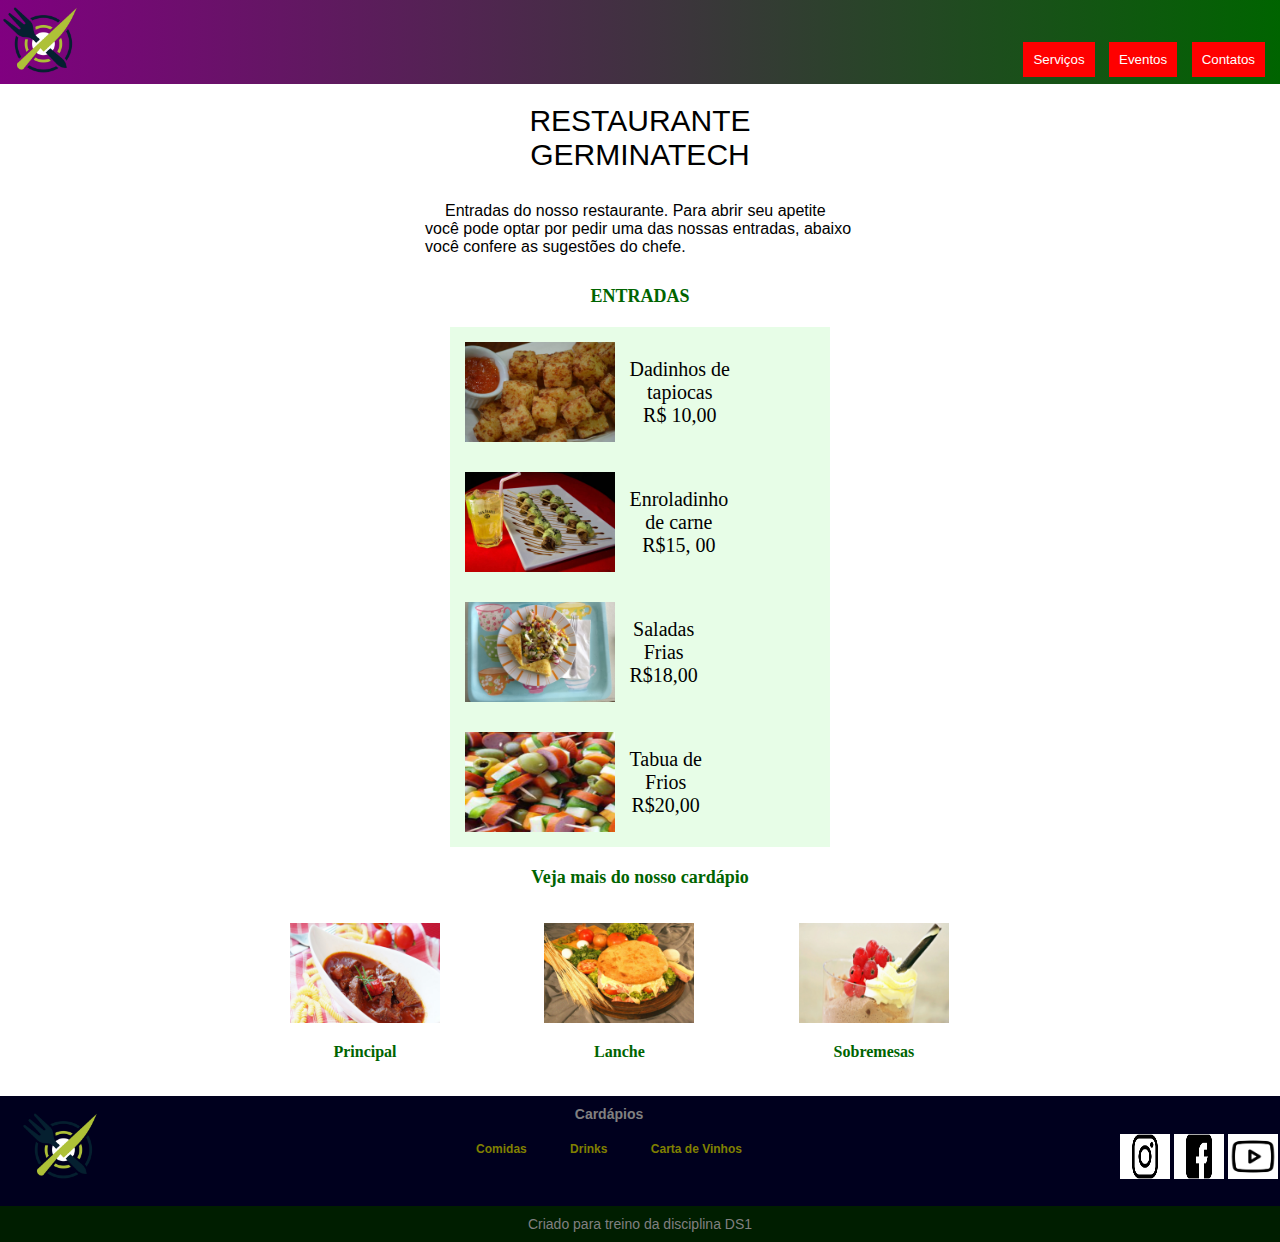
<file: Germinatech_Restaurant/SitesSecundarios/entrada.html>
<!DOCTYPE html>
<html lang="pt-br">
  <head>
    <meta charset="UTF-8" />
    <meta http-equiv="X-UA-Compatible" content="IE=edge" />
    <meta name="viewport" content="width=device-width, initial-scale=1.0" />
    <title>Página Secundária do Restaurante Germinatech</title>
    <link rel="stylesheet" href="style.css" />
  </head>
  <body>
    <header>
      <img
        src="../Imagens/logo.png"
        alt="Logo do Restaurante Germinatech"
        id="logo"
      />
      <div id="botao">
        <button>
          <a href="#">
            <p class="botao">Serviços</p>
          </a>
        </button>
        <button>
          <a href="#">
            <p>Eventos</p>
          </a>
        </button>
        <button>
          <a href="#">
            <p>Contatos</p>
          </a>
        </button>
      </div>
    </header>
    <main>
      <section id="secao1">
        <h1>RESTAURANTE GERMINATECH</h1>
        <p id="inicio">
          Entradas do nosso restaurante. Para abrir seu apetite você pode optar
          por pedir uma das nossas entradas, abaixo você confere as sugestões do
          chefe.
        </p>
        <h2>ENTRADAS</h2>
        <picture>
          <div class="container">
            <img
              src="../Imagens/entrada1.jpg"
              alt="Dadinhos de tapiocas com ketchupp"
            />
            <p>
              Dadinhos de <br />
              tapiocas <br />
              R$ 10,00
            </p>
          </div>
          <div class="container">
            <img
              src="../Imagens/entrada2.jpg"
              alt="Enroladinho de carne com suco de laranja"
            />
            <p>
              Enroladinho <br />
              de carne <br />
              R$15, 00
            </p>
          </div>
          <div class="container">
            <img src="../Imagens/entrada3.jpg" alt="Salada fria" />
            <p>
              Saladas <br />
              Frias <br />
              R$18,00
            </p>
          </div>
          <div class="container">
            <img src="../Imagens/entrada4.jpg" alt="Tabua de frios" />
            <p>
              Tabua de <br />
              Frios <br />
              R$20,00
            </p>
          </div>
        </picture>
      </section>
      <section id="secao2">
        <h2>Veja mais do nosso cardápio</h2>

        <a href="../index.html" target="_blank">
          <span class="container2">
            <img src="../Imagens/principal.jpg" alt="Molho de carne" />
            <h2>Principal</h2>
          </span>
        </a>

        <a href="lanches.html" target="_blank">
          <span class="container2">
            <img src="../Imagens/lanche.jpg" alt="Lanche" />
            <h2>Lanche</h2>
          </span>
        </a>

        <a href="sobremesas.html" target="_blank">
          <span class="container2">
            <img src="../Imagens/sobremesa.jpg" alt="Sobremesas" />
            <h2>Sobremesas</h2>
          </span>
        </a>
      </section>
    </main>

    <footer>
      <div id="fcontent">
        <div id="inicio">
          <img src="../Imagens/logo.png" alt="logo do restaurante" id="logo" />
        </div>
        <div id="centro">
          <h3>Cardápios</h3>
          <div id="opcoes">
            <div class="containerR">
              <p>
                <a href="#"><strong>Comidas</strong></a>
              </p>
            </div>
            <div class="containerR">
              <p>
                <a href="#"><strong>Drinks </strong></a>
              </p>
            </div>
            <div class="containerR">
              <p>
                <a href="#"><strong>Carta de Vinhos</strong></a>
              </p>
            </div>
          </div>
        </div>
        <div id="final">
          <img
            src="../Imagens/instagram.jpg"
            alt="logo do instagram"
            class="logos"
          />
          <img
            src="../Imagens/facebook.jpg"
            alt="logo do facebook"
            class="logos"
          />
          <img
            src="../Imagens/youtube.jpg"
            alt="logo do youtube"
            class="logos"
          />
        </div>
      </div>
      <p id="licença">Criado para treino da disciplina DS1</p>
    </footer>
  </body>
</html>
</file>
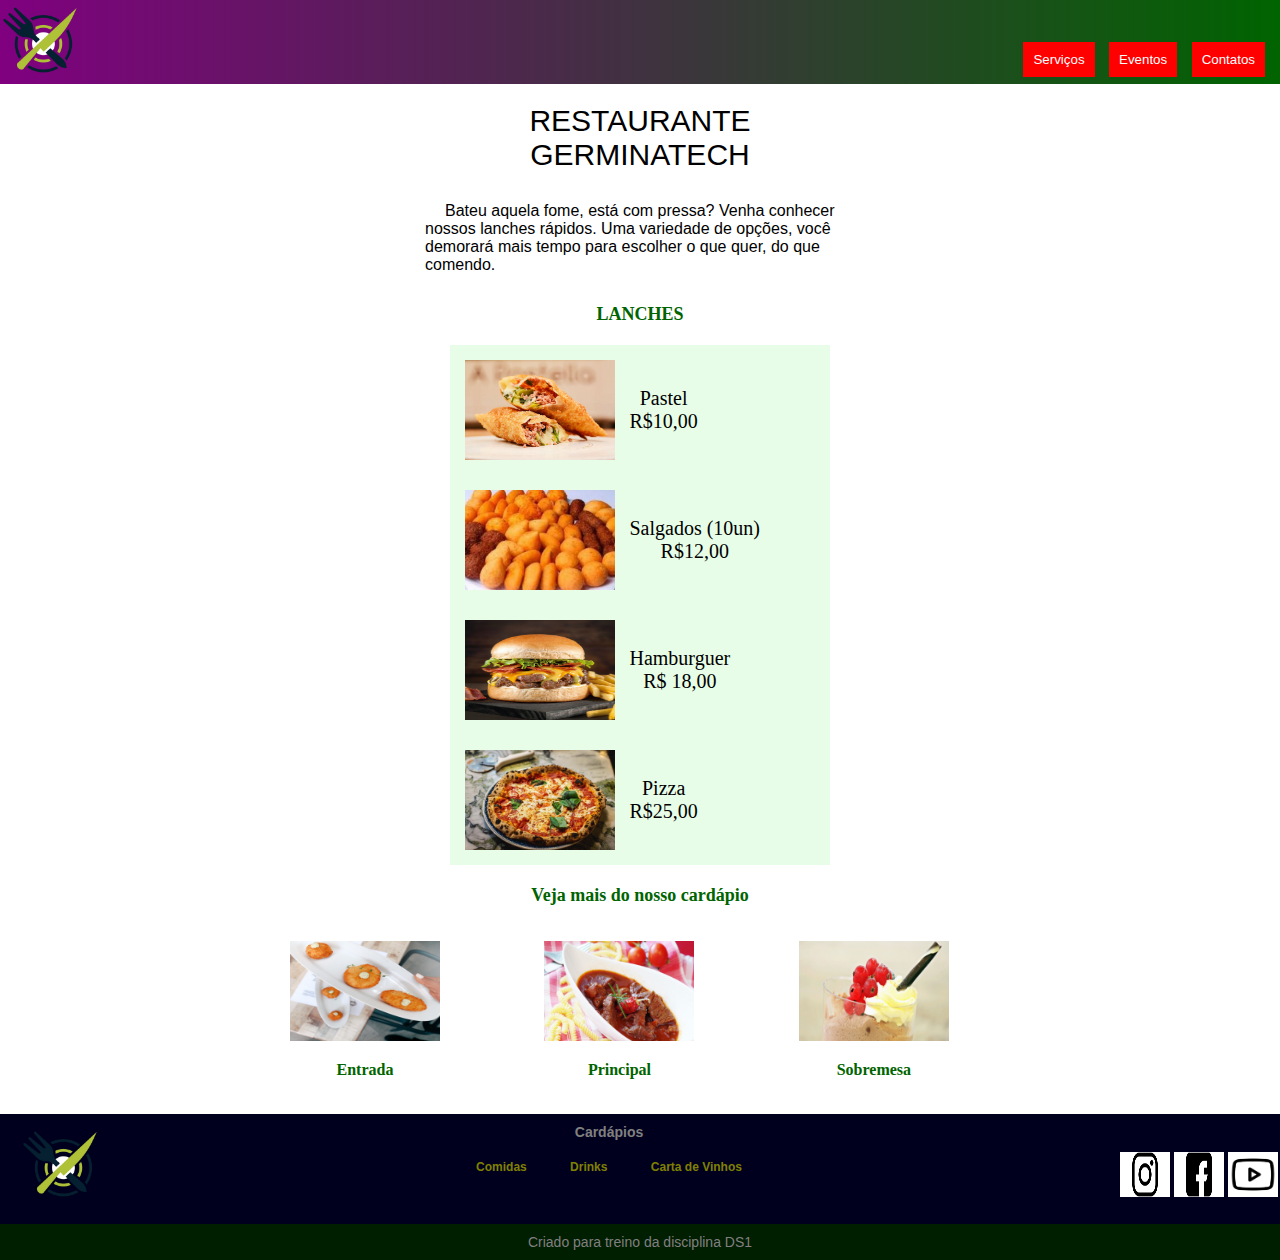
<file: Germinatech_Restaurant/SitesSecundarios/lanches.html>
<!DOCTYPE html>
<html lang="pt-br">
  <head>
    <meta charset="UTF-8" />
    <meta http-equiv="X-UA-Compatible" content="IE=edge" />
    <meta name="viewport" content="width=device-width, initial-scale=1.0" />
    <title>Página Secundária do Restaurnate Germinatech</title>
    <link rel="stylesheet" href="style.css" />
  </head>
  <body>
    <header>
      <img
        src="../Imagens/logo.png"
        alt="Logo do Restaurante Germinatech"
        id="logo"
      />
      <div id="botao">
        <button>
          <a href="#">
            <p class="botao">Serviços</p>
          </a>
        </button>
        <button>
          <a href="#">
            <p>Eventos</p>
          </a>
        </button>
        <button>
          <a href="#">
            <p>Contatos</p>
          </a>
        </button>
      </div>
    </header>

    <main>
      <section id="secao1">
        <h1>RESTAURANTE GERMINATECH</h1>
        <p id="inicio">
          Bateu aquela fome, está com pressa? Venha conhecer nossos lanches
          rápidos. Uma variedade de opções, você demorará mais tempo para
          escolher o que quer, do que comendo.
        </p>

        <h2>LANCHES</h2>

        <picture>
          <div class="container">
            <img
              src="../Imagens/lanche1.jpg"
              alt="Dadinhos de tapiocas com ketchupp"
            />
            <p>
              Pastel <br />
              R$10,00
            </p>
          </div>
          <div class="container">
            <img
              src="../Imagens/lanche2.jpg"
              alt="Enroladinho de carne com suco de laranja"
            />
            <p>
              Salgados (10un) <br />
              R$12,00
            </p>
          </div>
          <div class="container">
            <img src="../Imagens/lanche3.jpg" alt="Salada fria" />
            <p>
              Hamburguer<br />
              R$ 18,00
            </p>
          </div>
          <div class="container">
            <img src="../Imagens/lanche4.jpg" alt="Tabua de frios" />
            <p>
              Pizza <br />
              R$25,00
            </p>
          </div>
        </picture>
      </section>
      <section id="secao2">
        <h2>Veja mais do nosso cardápio</h2>

        <a href="entrada.html" target="_blank">
          <span class="container2">
            <img src="../Imagens/entrada.jpg" alt="Molho de carne" />
            <h2>Entrada</h2>
          </span>
        </a>

        <a href="../index.html" target="_blank">
          <span class="container2">
            <img src="../Imagens/principal.jpg" alt="Lanche" />
            <h2>Principal</h2>
          </span>
        </a>

        <a href="sobremesas.html" target="_blank">
          <span class="container2">
            <img src="../Imagens/sobremesa.jpg" alt="Sobremesas" />
            <h2>Sobremesa</h2>
          </span>
        </a>
      </section>
    </main>

    <footer>
      <div id="fcontent">
        <div id="inicio">
          <img src="../Imagens/logo.png" alt="logo do restaurante" id="logo" />
        </div>
        <div id="centro">
          <h3>Cardápios</h3>
          <div id="opcoes">
            <div class="containerR">
              <p>
                <a href="#"><strong>Comidas</strong></a>
              </p>
            </div>
            <div class="containerR">
              <p>
                <a href="#"><strong>Drinks </strong></a>
              </p>
            </div>
            <div class="containerR">
              <p>
                <a href="#"><strong>Carta de Vinhos</strong></a>
              </p>
            </div>
          </div>
        </div>
        <div id="final">
          <img
            src="../Imagens/instagram.jpg"
            alt="logo do instagram"
            class="logos"
          />
          <img
            src="../Imagens/facebook.jpg"
            alt="logo do facebook"
            class="logos"
          />
          <img
            src="../Imagens/youtube.jpg"
            alt="logo do youtube"
            class="logos"
          />
        </div>
      </div>
      <p id="licença">Criado para treino da disciplina DS1</p>
    </footer>
  </body>
</html>
</file>
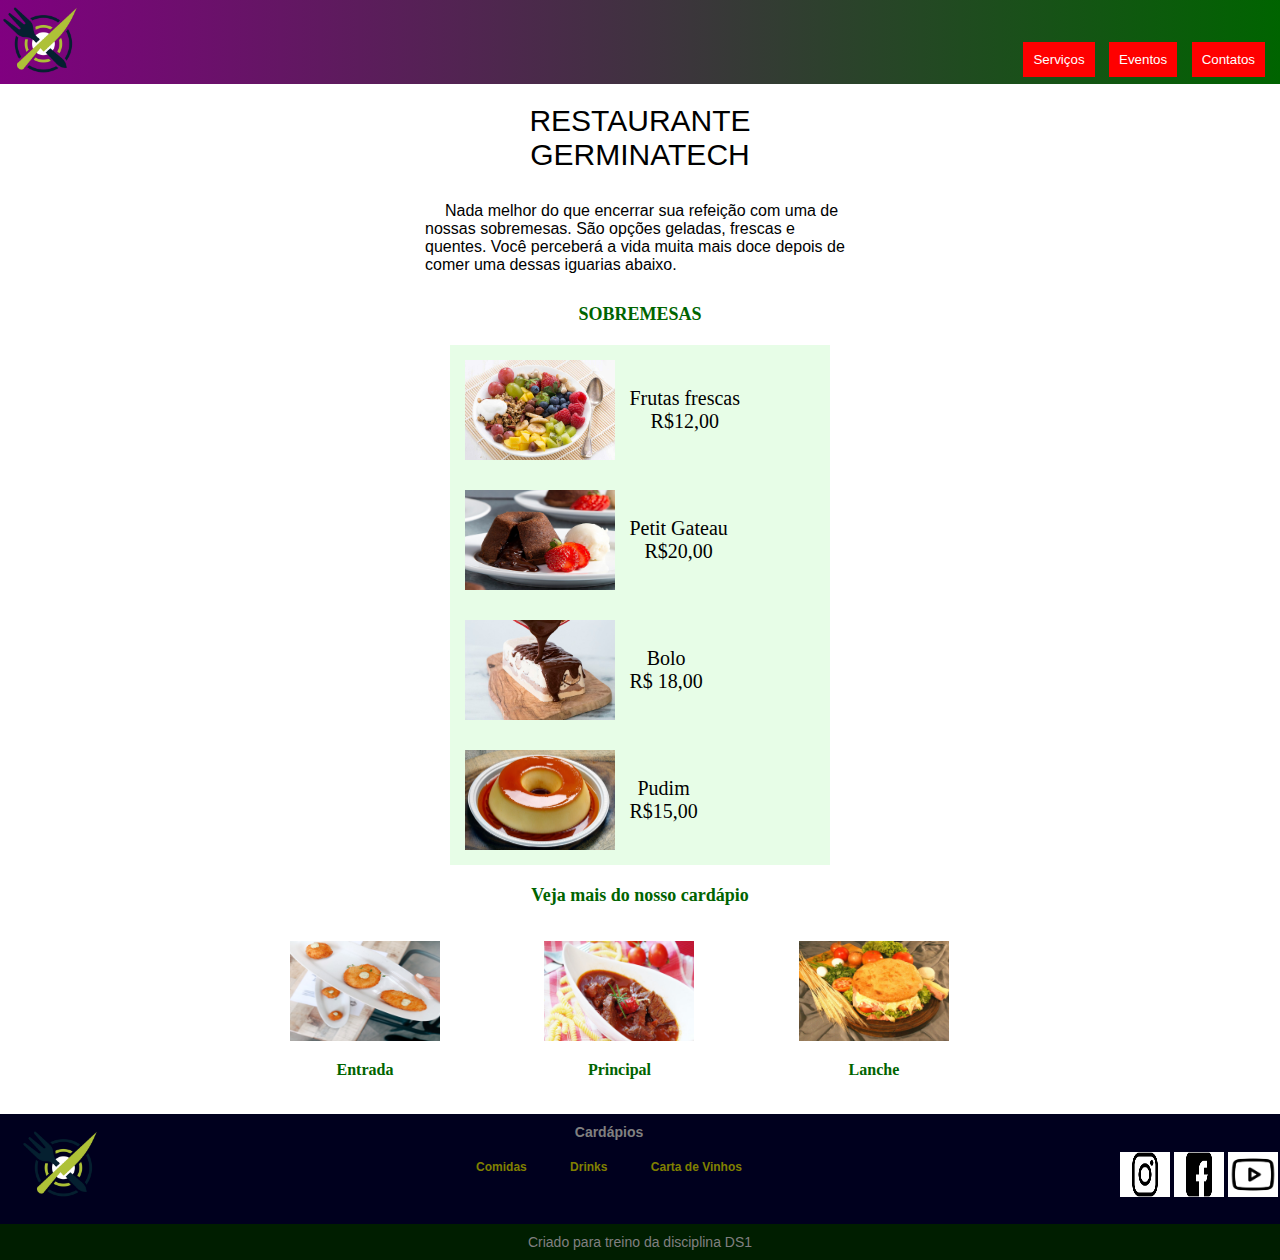
<file: Germinatech_Restaurant/SitesSecundarios/sobremesas.html>
<!DOCTYPE html>
<html lang="pt-br">
  <head>
    <meta charset="UTF-8" />
    <meta http-equiv="X-UA-Compatible" content="IE=edge" />
    <meta name="viewport" content="width=device-width, initial-scale=1.0" />
    <link rel="stylesheet" href="style.css" />
    <title>Página Secundária de Sobremesas</title>
  </head>
  <body>
    <header>
      <img
        src="../Imagens/logo.png"
        alt="Logo do Restaurante Germinatech"
        id="logo"
      />
      <div id="botao">
        <button>
          <a href="#">
            <p class="botao">Serviços</p>
          </a>
        </button>
        <button>
          <a href="#">
            <p>Eventos</p>
          </a>
        </button>
        <button>
          <a href="#">
            <p>Contatos</p>
          </a>
        </button>
      </div>
    </header>

    <main>
      <section id="secao1">
        <h1>RESTAURANTE GERMINATECH</h1>
        <p id="inicio">
          Nada melhor do que encerrar sua refeição com uma de nossas sobremesas.
          São opções geladas, frescas e quentes. Você perceberá a vida muita
          mais doce depois de comer uma dessas iguarias abaixo.
        </p>
        <h2>SOBREMESAS</h2>
        <picture>
          <div class="container">
            <img
              src="../Imagens/sobremesa1.jpg"
              alt="Dadinhos de tapiocas com ketchupp"
            />
            <p>
              Frutas frescas <br />
              R$12,00
            </p>
          </div>
          <div class="container">
            <img
              src="../Imagens/sobremesa2.jpg"
              alt="Enroladinho de carne com suco de laranja"
            />
            <p>
              Petit Gateau <br />
              R$20,00
            </p>
          </div>
          <div class="container">
            <img src="../Imagens/sobremesa3.jpg" alt="Salada fria" />
            <p>
              Bolo <br />
              R$ 18,00
            </p>
          </div>
          <div class="container">
            <img src="../Imagens/sobremesa4.jpg" alt="Tabua de frios" />
            <p>
              Pudim <br />
              R$15,00
            </p>
          </div>
        </picture>
      </section>
      <section id="secao2">
        <h2>Veja mais do nosso cardápio</h2>

        <a href="entrada.html" target="_blank">
          <span class="container2">
            <img src="../Imagens/entrada.jpg" alt="Molho de carne" />
            <h2>Entrada</h2>
          </span>
        </a>

        <a href="../index.html" target="_blank">
          <span class="container2">
            <img src="../Imagens/principal.jpg" alt="Lanche" />
            <h2>Principal</h2>
          </span>
        </a>

        <a href="lanches.html" target="_blank">
          <span class="container2">
            <img src="../Imagens/lanche.jpg" alt="Sobremesas" />
            <h2>Lanche</h2>
          </span>
        </a>
      </section>
    </main>

    <footer>
      <div id="fcontent">
        <div id="inicio">
          <img src="../Imagens/logo.png" alt="logo do restaurante" id="logo" />
        </div>
        <div id="centro">
          <h3>Cardápios</h3>
          <div id="opcoes">
            <div class="containerR">
              <p>
                <a href="#"><strong>Comidas</strong></a>
              </p>
            </div>
            <div class="containerR">
              <p>
                <a href="#"><strong>Drinks </strong></a>
              </p>
            </div>
            <div class="containerR">
              <p>
                <a href="#"><strong>Carta de Vinhos</strong></a>
              </p>
            </div>
          </div>
        </div>
        <div id="final">
          <img
            src="../Imagens/instagram.jpg"
            alt="logo do instagram"
            class="logos"
          />
          <img
            src="../Imagens/facebook.jpg"
            alt="logo do facebook"
            class="logos"
          />
          <img
            src="../Imagens/youtube.jpg"
            alt="logo do youtube"
            class="logos"
          />
        </div>
      </div>
      <p id="licença">Criado para treino da disciplina DS1</p>
    </footer>
  </body>
</html>
</file>
<file: Germinabank/style.css>
* {
  margin: 0;
  padding: 0;
}

body {
  background-color: #11c76f;
}

#resultado {
  display: flex;
  justify-content: space-around;
  text-align: center;
}

#resultado div {
  border-radius: 20px;
  box-sizing: border-box;
  min-width: 400px;
  border: 1px solid;
  min-height: 500px;
  margin-bottom: 5rem;
  padding: 1rem 2rem;
  background-color: #eff0e8;
}

h1 {
  color: black;
  letter-spacing: 0.2rem;
  text-align: center;
}

button {
  margin: 0 auto;
  border: none;
  background-color: #426dff;
  color: #eff0e8;
  font-size: 1rem;
  max-width: fit-content;
  padding: 0.5rem 1rem;
  border-radius: 5px;
  cursor: pointer;
}

h3 {
  font-size: 2em;
  color: black;
  letter-spacing: 0.2rem;
  text-align: center;
  margin: 3rem 0;
}

main,
article {
  display: flex;
  flex-direction: column;
  background-color: #eff0e8;
  text-align: center;
  max-width: 25%;
  margin: 20px auto;
  padding: 1.5rem 2rem;
  border-radius: 10px;
  gap: 1.5rem;
  box-shadow: 5px 5px 10px #2a8250;
  font-size: 1.2rem;
}

li {
  list-style: none;
}

#transferencias {
  display: flex;
  justify-content: space-around;
  text-align: center;
}

#transferencias div {
  border-radius: 20px;
  padding: 1rem 2rem;
  background-color: #eff0e8;
  margin: 1rem 0;
  box-sizing: border-box;
  min-width: 400px;
  border: 1px solid;
  min-height: 500px;
}

h2 {
  margin: 1rem 0;
}

.lista-historico {
  display: flex;
  text-align: center;
  align-items: center;
  flex-direction: column;
}
=======
    margin: 0;
    padding: 0;
  }
  
  body {
    background-color: #11c76f;
  }
  
  #resultado {
    display: flex;
    justify-content: space-around;
    text-align: center;
  }
  
  #resultado div {
    border-radius: 20px;
    box-sizing: border-box;
    min-width: 400px;
    border: 1px solid;
    min-height: 500px;
    margin-bottom: 5rem;
    padding: 1rem 2rem;
    background-color: #eff0e8;
  }
  
  h1 {
    color: black;
    letter-spacing: 0.2rem;
    text-align: center;
  }
  
  button {
    margin: 0 auto;
    border: none;
    background-color: #426dff;
    color: #eff0e8;
    font-size: 1rem;
    max-width: fit-content;
    padding: 0.5rem 1rem;
    border-radius: 5px;
    cursor: pointer;
  }
  
  h3 {
    font-size: 2em;
    color: black;
    letter-spacing: 0.2rem;
    text-align: center;
    margin: 3rem 0;
  }
  
  main,
  article {
    display: flex;
    flex-direction: column;
    background-color: #eff0e8;
    text-align: center;
    max-width: 25%;
    margin: 20px auto;
    padding: 1.5rem 2rem;
    border-radius: 10px;
    gap: 1.5rem;
    box-shadow: 5px 5px 10px #2a8250;
    font-size: 1.2rem;
  }
  
  li {
    list-style: none;
  }
  
  #transferencias {
    display: flex;
    justify-content: space-around;
    text-align: center;
  }
  
  #transferencias div {
    border-radius: 20px;
    padding: 1rem 2rem;
    background-color: #eff0e8;
    margin: 1rem 0;
    box-sizing: border-box;
    min-width: 400px;
    border: 1px solid;
    min-height: 500px;
  }
  
  h2 {
    margin: 1rem 0;
  }
  
  .lista-historico {
    display: flex;
    text-align: center;
    align-items: center;
    flex-direction: column;
  }
</file>
<file: Germinatech_Restaurant/style.css>
* {
  margin: 0px;
  padding: 0px;
  font-family: sans-serif;
}

header {
  background-image: linear-gradient(90deg, purple, darkgreen);
}
main {
  width: 800px;
  margin: auto;
}

footer {
  background-color: rgb(0, 0, 30);
  text-align: center;
  padding-top: 10px;
}

#inicio {
  display: inline-block;
  margin-right: auto;
}

#centro {
  display: inline-block;
}

#final {
  display: flex;
  flex-flow: row;
  align-items: center;
  margin-left: auto;
}

#logo {
  width: 80px;
  height: 80px;
}

header #botao {
  float: right;
  margin: 42px 10px;
}

header button {
  background-color: red;
  border: 0px;
  text-align: justify;
  margin: 0px 5px;
}

header button:hover {
  background-color: rgb(235, 235, 235);
  transition: 0.5s;
}

button p:hover {
  color: black;
  font-weight: bold;
  transition: 0.5s;
  padding: 10px 13px;
}

a {
  text-decoration: none;
}

a:visited {
  color: white;
}

footer strong {
  color: olive;
}

footer .containerR {
  display: inline-block;
  text-align: center;
  margin: 10px;
}

footer #licença {
  color: rgb(128, 128, 128);
  font-size: 14px;
  background-color: rgb(0, 30, 0);
  margin-bottom: 0px;
}

footer #opcoes {
  font-size: 12px;
  margin-bottom: 30px;
}

footer h3 {
  font-size: 14px;
  color: gray;
}

h1 {
  font-family: Impact, Haettenschweiler, "Arial Narrow Bold", sans-serif;
  font-size: 30px;
  font-weight: 100;
  text-align: center;
  margin: 20px;
}

h2 {
  color: darkgreen;
  font-size: 18px;
  text-align: center;
  margin: 20px;
}

p {
  padding: 10px;
}

#p1 {
  text-indent: 30px;
}

.container {
  display: inline-block;
  text-align: center;
  margin: 10px;
}

picture {
  display: flex;
  justify-content: space-between;
  margin: 0px 20px;
}

main img {
  width: 350px;
  height: 250px;
}

.logos {
  width: 50px;
  height: 45px;
  display: flex;
  align-items: center;
  flex-flow: row nowrap;
}

#fcontent {
  display: flex;
  flex-flow: nowrap row;
  justify-content: center;
}
</file>
<file: Swift/index.css>
body {
  margin: 0px;
  padding: 0px;
  border: 0px;
  background: url(Imagens/img-3.jpg) no-repeat;
  background-position: -280px center;
  background-size: cover;
  font-family: sans-serif;
  height: 100vh;
}

header {
  background-color: rgb(5, 5, 60);
  padding: 12px;
}

aside {
  background-color: rgb(20, 20, 80);
  display: inline-block;
  width: 250px;
  height: 86%;
}

button {
  background-color: transparent;
  color: rgba(255, 255, 255, 0.95);
  display: inline-block;
  border: none;
}

nav button {
  display: block;
  width: 100%;
  font-size: 18px;
  padding: 20px;
}

nav button:hover {
  background-color: rgb(44, 129, 194);
  transition: 0.5s;
}

h2 {
  display: inline-block;
  color: rgba(255, 255, 255);
}

h2 > strong {
  color: rgb(0, 122, 237);
}

h3 {
  text-align: center;
  color: rgba(255, 255, 255, 0.86);
}

#sair {
  background-color: rgb(0, 200, 255);
  width: 40px;
  height: 30px;
  border-radius: 2px;
  float: right;
  cursor: pointer;
}

#barras {
  margin-left: 40px;
  cursor: pointer;
}

img#swift {
  display: block;
  margin: auto;
  width: 120px;
  padding: 30px 0px 5px;
}

img.logo {
  float: left;
  width: 20px;
  margin-left: 25px;
}

#checkbox {
  position: absolute;
  visibility: hidden;
}

#checkbox:checked ~ aside {
  width: 120px;
  transition: 0.2s;
}

#checkbox:checked ~ aside .texto {
  display: none;
}
</file>
<file: Test_Dom/style.css>
/* 
#11c76f
#2a8250
#eff0e8
#426dff
*/

body {
  background-color: #11c76f;
}

h1 {
  text-align: center;
}

table {
  text-align: center;
  margin: 1rem auto;
  border-collapse: collapse;
  width: 10rem;
  color: black;
}

td,
th {
  text-align: center;
  border: 3px solid black;
  padding: 0.5rem;
}

table tr:nth-child(even) {
  background-color: #eff0e8;
}

table tr:nth-child(odd) {
  background-color: #bbb;
}

table tr:hover {
  cursor: pointer;
  background-color: #11c76f;
}

th {
  color: #eff0e8;
  padding: 0.5rem 0;
  text-align: center;
  background-color: #2a8250;
}

#paisMaior {
  color: #eff0e8;
  font-weight: bold;
  padding: 1rem;
  background-color: #426dff;
  max-width: 200px;
  margin: 0 auto;
  border-radius: 10px;
  text-align: center;
}

#paisMaior::before,
#paisMaior::after {
  content: "🏆";
}

/* estilizando as tabs */
#web {
  overflow: hidden;
  border: 1px solid #35362e;
  background-color: #2a8250;
}

#web a {
  color: #eff0e8;
  float: left;
  border: none;
  padding: 14px 16px;
  transition: 0.3s;
  font-size: 17px;
  text-decoration: none;
}

#web a:hover {
  background-color: #eff0e8;
  color: #35362e;
}

.conteudo {
  overflow: hidden;
  display: none;
  background-color: #eff0e8;
  padding: 6px 12px;
  border: 1px solid #35362e;
  border-top: none;
  height: 300px;
}

.conteudo:target {
  display: block;
}

form {
  border: 2px solid black;
  width: 50%;
  margin: 0 auto;
  text-align: center;
  background-color: #2a8250;
}

form input {
  width: 80%;
  margin: 1rem 0;
}
</file>
<file: BancoOriginal/Site/style.css>
* {
  text-align: center;
}

table {
  text-align: left;
  margin-left: 400px;
}

img {
  width: 600px;
}

h1 {
  font-size: 30px;
  line-height: 35px;
  color: #00a857;
  font-weight: 700;
  text-align: left;
  margin-left: 420px;
  margin-bottom: 60px;
}

p {
  font-size: 18px;
  line-height: 71px;
  color: #ffffff;
  margin-bottom: 60px;
  text-align: left;
  margin-left: 420px;
}

.a {
  margin-left: 25px;
}

.linha {
  text-align: left;
  font-weight: 700;
  line-height: 23px;
  margin-left: 30px;
}

.logo {
  width: 56px;
  height: 56px;
}

.logozinho {
  width: 25px;
  height: 25px;
  margin-left: 10px;
}

#textoG {
  color: #4a4b4a;
  font-size: 12px;
  line-height: 20px;
  margin-bottom: 56px;
  padding: 28px 33px;
}

#textoP {
  color: #00a857;
  size: 16px;
  line-height: 20px;
}

#p1 {
  line-height: 23px;
}

#oi {
  text-align: left;
  margin-left: 420px;
}

#fundo {
  background-color: black;
}

#capa1 {
  height: 163px;
  margin-bottom: 60;
}

#capa2 {
  width: 540px;
  height: 96.72px;
}

#linhas {
  height: 131px;
}

#app {
  height: 576px;
}

#completo {
  height: 272px;
  margin-bottom: 30px;
}
</file>
<file: GerminaFlix/parteFinal/style.css>
p {
  font-size: 9px;
}

h1 {
  font-size: 23px;
  font-family: "Gill Sans", "Gill Sans MT", Calibri, "Trebuchet MS", sans-serif;
  color: brown;
  text-align: center;
}

h2 {
  font-size: 13px;
  color: brown;
  text-align: center;
}

hr {
  width: 40%;
  border-color: whitesmoke;
}

.pesquisar {
  color: brown;
}

.inicio {
  text-align: left;
}

.conta {
  text-align: right;
}

.contato {
  text-align: right;
}

table {
  margin: auto;
  text-align: center;
}

.tabela_das_categorias {
  border: 1.9px;
  background-color: rgb(235, 211, 214);
  border-style: dashed;
}

.td_das_categorias {
  width: 82px;
}

.tr2_das_categorias {
  height: 36px;
}

.imagenzona {
  height: 245px;
}

.imagenzinhas {
  height: 98px;
  width: 57.5px;
}
</file>
<file: PicPay_Christmas/Site/style.css>
@font-face {
  font-family: "pato";
  src: url("Montserrat-VariableFont_wght.ttf");
}

* {
  font-family: "pato";
}

body {
  text-align: center;
  background-color: #e5e5e5;
}

table {
  margin: auto;
}

p {
  font-size: 14px;
  line-height: 13.75px;
  color: #223322;
  font-weight: 300;
}

a {
  color: #11c77f;
}

#capa {
  width: 560px;
  height: 334.13px;
  margin-bottom: 20px;
}

#ifood {
  width: 99px;
  height: 53px;
  margin-bottom: 20px;
}

#cartao {
  width: 380px;
  height: 178px;
  margin-bottom: 40px;
}

.logo {
  width: 40px;
  height: 40px;
  margin: 20px 7px;
}

.strong {
  font-weight: bolder;
}

#mensagem1 {
  color: #11c76f;
  margin-bottom: 20px;
  font-weight: 700;
  line-height: 17.07px;
}

#mensagem2 {
  margin-bottom: 40px;
  font-weight: 700;
  line-height: 17.07px;
}

#p1 {
  line-height: 17.07px;
  margin-bottom: 20.1px;
  font-weight: 400;
}

#p2 {
  font-size: 11px;
  line-height: 13.75px;
  color: #000000;
  margin-bottom: 40px;
}

#p3 {
  margin-bottom: 40px;
}

#p4 {
  line-height: 24px;
  color: #222222;
}

#p5 {
  margin-bottom: 105px;
}
</file>
<file: Swift/Site do Professor/style.css>
body {
  margin: 0px;
  padding: 0px;
  border: 0px;
  background-color: #11c76f;
  font-family: sans-serif;
  height: 100vh;
}

header {
  background-color: rgb(5, 5, 60);
  padding: 12px;
}

aside {
  background-color: rgb(20, 20, 80);
  position: absolute;
  display: inline-block;
  width: 250px;
  height: 130%;
}

button {
  background-color: transparent;
  color: rgba(255, 255, 255, 0.95);
  display: inline-block;
  border: none;
}

nav button {
  display: block;
  width: 100%;
  font-size: 18px;
  padding: 20px;
}

nav button:hover {
  background-color: rgb(44, 129, 194);
  transition: 0.5s;
}

#titulo {
  display: inline-block;
  color: rgba(255, 255, 255);
}

#titulo > strong {
  color: rgb(0, 122, 237);
}

#entrar {
  text-align: center;
  color: rgba(255, 255, 255, 0.86);
}

#sair {
  background-color: rgb(0, 200, 255);
  width: 40px;
  height: 30px;
  border-radius: 2px;
  float: right;
  cursor: pointer;
}

#barras {
  margin-left: 40px;
  cursor: pointer;
}

img#swift {
  display: block;
  margin: auto;
  width: 120px;
  padding: 30px 0px 5px;
}

img.logo {
  float: left;
  width: 20px;
  margin-left: 25px;
}

#checkbox {
  position: absolute;
  visibility: hidden;
}

#checkbox:checked ~ aside {
  width: 120px;
  transition: 0.2s;
}

#checkbox:checked ~ aside .texto {
  display: none;
}

/*//////////////////////////////////////////////////////////////////////////////////*/

#espacamento {
  margin-left: 250px;
}

h1,
h3 {
  text-align: center;
}

main,
article {
  display: inline-block;
  background-color: #eff0e8;
  text-align: center;
  width: 300px;
  margin: 20px;
  padding: 1.5rem 2rem;
  border-radius: 10px;
  gap: 1.5rem;
}

article {
  position: relative;
  top: -73px;
  height: 220px;
}

.opcao {
  float: left;
  margin: 5px;
}

#resultado {
  display: flex;
  justify-content: space-around;
  text-align: center;
}

#resultado div {
  min-width: 300px;
  border: 1px solid;
  min-height: 300px;
}

button.professor {
  margin: 0 auto;
  border: none;
  background-color: #426dff;
  color: #eff0e8;
  max-width: fit-content;
  padding: 0.5rem 1rem;
  border-radius: 5px;
  cursor: pointer;
}

li {
  list-style: none;
}

#centro {
  margin: 0 auto;
  width: fit-content;
}
</file>
<file: Germinatech_Restaurant/SitesSecundarios/style.css>
* {
  margin: 0px;
  padding: 0px;
  font-family: sans-serif;
}

header {
  background-image: linear-gradient(90deg, purple, darkgreen);
}
main {
  width: 800px;
  margin: auto;
}

footer {
  background-color: rgb(0, 0, 30);
  text-align: center;
  padding-top: 10px;
}

#inicio {
  display: inline-block;
  margin-right: auto;
}

#centro {
  display: inline-block;
}

#final {
  display: flex;
  flex-flow: row;
  align-items: center;
  margin-left: auto;
}

#logo {
  width: 80px;
  height: 80px;
}

.logos {
  width: 50px;
  height: 45px;
  display: flex;
  align-items: center;
  flex-flow: row nowrap;
  margin: 2px;
}

#fcontent {
  display: flex;
  flex-flow: nowrap row;
  justify-content: center;
}

header #botao {
  float: right;
  margin: 42px 10px;
}

header button {
  background-color: red;
  border: 0px;
  text-align: justify;
  margin: 0px 5px;
}

button p {
  color: white;
}

header button:hover {
  background-color: rgb(235, 235, 235);
  transition: 0.5s;
}

button p:hover {
  color: black;
  font-weight: bold;
  transition: 0.5s;
  padding: 10px 13px;
}

a {
  text-decoration: none;
}

a:visited {
  color: white;
}

footer strong {
  color: olive;
}

footer .containerR {
  display: inline-block;
  text-align: center;
  margin: 10px;
}

footer #licença {
  color: rgb(128, 128, 128);
  font-size: 14px;
  background-color: rgb(0, 30, 0);
  margin-bottom: 0px;
}

footer #opcoes {
  font-size: 12px;
  margin-bottom: 30px;
}

footer h3 {
  font-size: 14px;
  color: gray;
}

#secao1 {
  width: 450px;
  margin: auto;
}

h1 {
  font-family: Impact, Haettenschweiler, "Arial Narrow Bold", sans-serif;
  font-size: 30px;
  font-weight: 100;
  text-align: center;
  margin: 20px;
}

h2 {
  color: darkgreen;
  font-family: serif;
  font-size: 18px;
  text-align: center;
  font-weight: 700;
  margin: 20px;
}

p {
  padding: 10px;
}

#inicio {
  text-indent: 20px;
}

.container {
  background-color: rgba(177, 247, 177, 0.3);
  width: 350px;
  margin: auto;
  padding: 15px;
}

.container p {
  display: inline-block;
  text-align: center;
  vertical-align: middle;
}

.container2 {
  width: fit-content;
  display: inline-block;
  margin: 15px 50px;
}

.container2 h2 {
  font-size: 16px;
}

main img {
  width: 150px;
  height: 100px;
  display: inline-block;
  vertical-align: middle;
}

picture p {
  font-size: 20px;
  font-family: cursive;
}
</file>
<file: Germinatech/style.css>
/* Importação (Google Fonts) */
@import url("https://fonts.googleapis.com/css2?family=Open+Sans:wght@400;700&display=swap");

/* CSS Reset */
* {
  margin: 0;
  border: 0;
  padding: 0;
}

body {
  font-family: "Open Sans", sans-serif;
  font-size: 1em;
  background-color: rgb(235, 235, 235);
}

header {
  display: flex;
  align-items: center;
  justify-content: right;
  height: 150px;
}

header menu {
  display: flex;
}

section {
  width: 100%;
  min-height: 550px;

  display: flex;
  align-items: center;

  background-size: cover;
  background-repeat: no-repeat;
}

section#inicio {
  background-image: url(img/banner.jpg);
  justify-content: center;
  text-align: center;
}

section#linguagens {
  background-image: url(img/background.png);
  justify-content: center;
}

#linguagens .texto {
  width: 600px;
}

section#pagina{
  height: 150%;
  min-height: 300px;
}

#pagina .texto p,
#pagina .texto h2 {
  color: black;
  text-align: justify;
  margin: 10px 30px 10px;
}

section#wire {
  background-image: url(img/background2.png);
  height: 150%;
  min-height: 300px;
}

#wire .texto{
  text-align: justify;
  margin: 10px 30px 10px;
}

section#conteudo {
  display: block;
  height: 650px;
}

#conteudo h3 {
  color: black;
  text-align: center;
  padding: 20px;
}

#conteudo #conjuntoEstruturas {
  display: flex;
  align-items: center;
  justify-content: space-evenly;
  flex-wrap: wrap;
}

#conteudo .estrutura {
  background-color: rgb(223, 223, 223);
  border: 1px solid gray;
  width: 30%;
  min-width: 300px;
  min-height: 600px;
  border-radius: 20px;
}

#conteudo .estrutura img {
  width: 100%;
  border-radius: 20px;
}

#conteudo .estrutura h3 {
  text-transform: uppercase;
}

#conteudo .estrutura p {
  color: black;
  margin: 15px 15px 50px;
}

#conteudo .estrutura button {
  display: block;
  margin: auto;
  width: 80%;
}

button {
  background-color: rgb(180, 0, 0);
  color: white;
  border: 1px solid white;
  border-radius: 100px;
  padding: 10px 30px;
  margin: 10px 0px;
  cursor: pointer;
}

iframe{
  margin: 20px;
}

h1,
h2,
p {
  color: white;
  margin: 5px;
}

li {
  list-style: none;
  margin: 0px 20px;
}

.loguinhos {
  display: flex;
  align-items: center;
  margin: 10px 5px;
}

#logo {
  position: absolute;
  border-radius: 50%;
  top: 70px;
  margin-left: 30px;
}

#computador {
  border-radius: 50%;
  min-width: 290px;
  width: 42%;
  margin: 0px 30px 0px 50px;
}

#qrcode {
  width: 250px;
  height: 250px;
  margin: 0px 50px 0px 5px;
}
</file>
